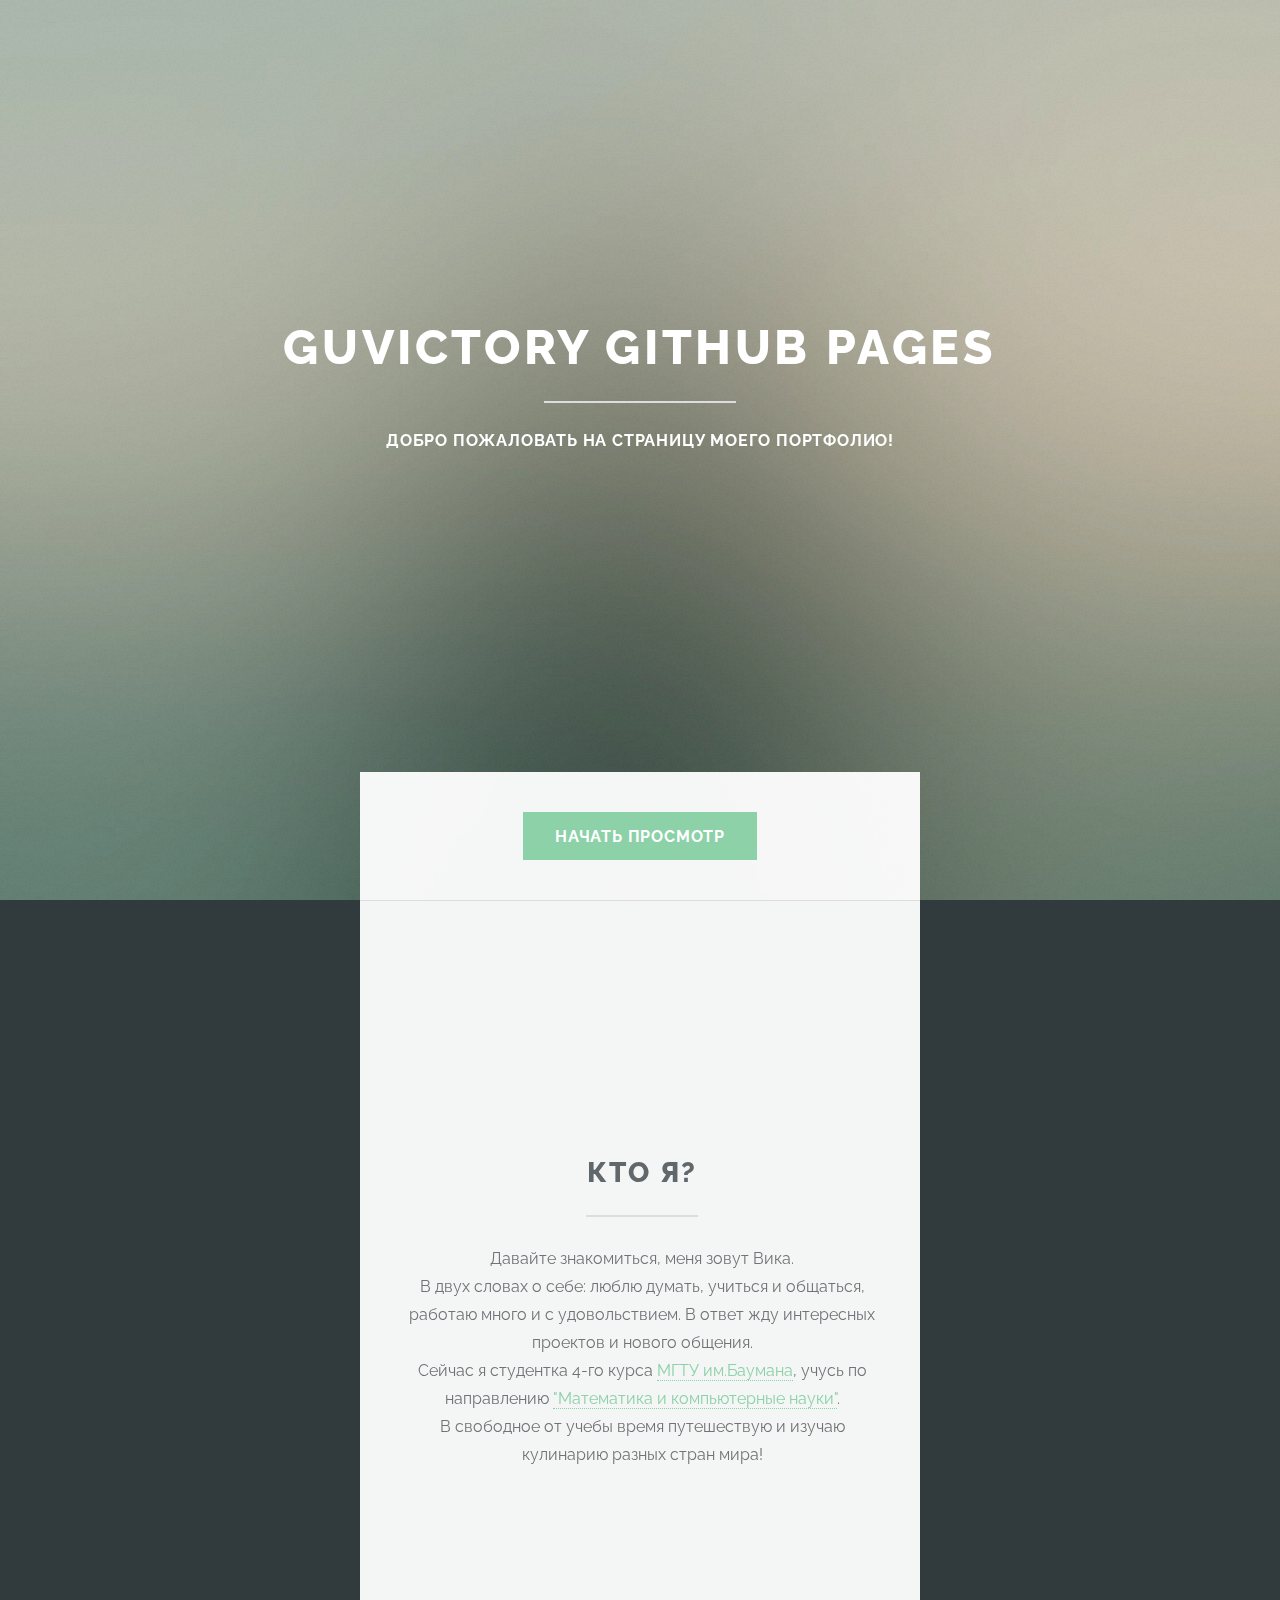
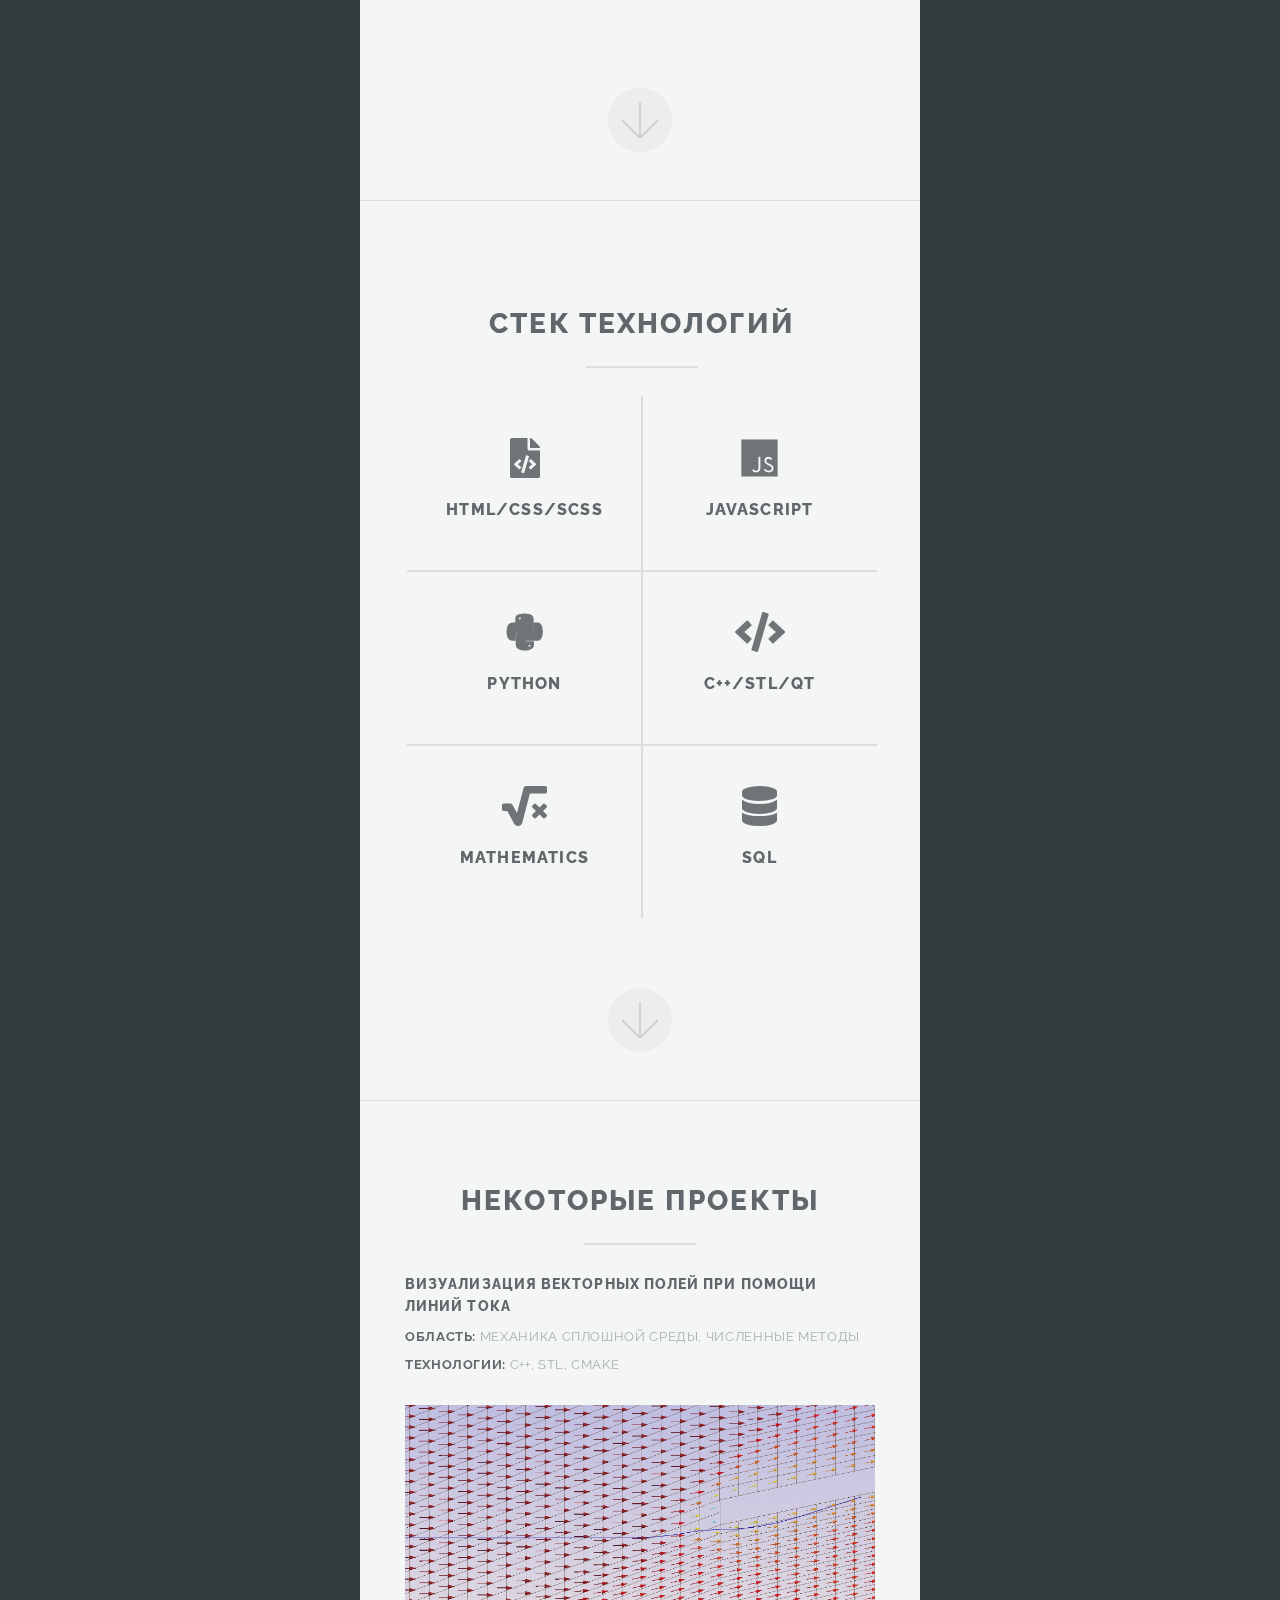
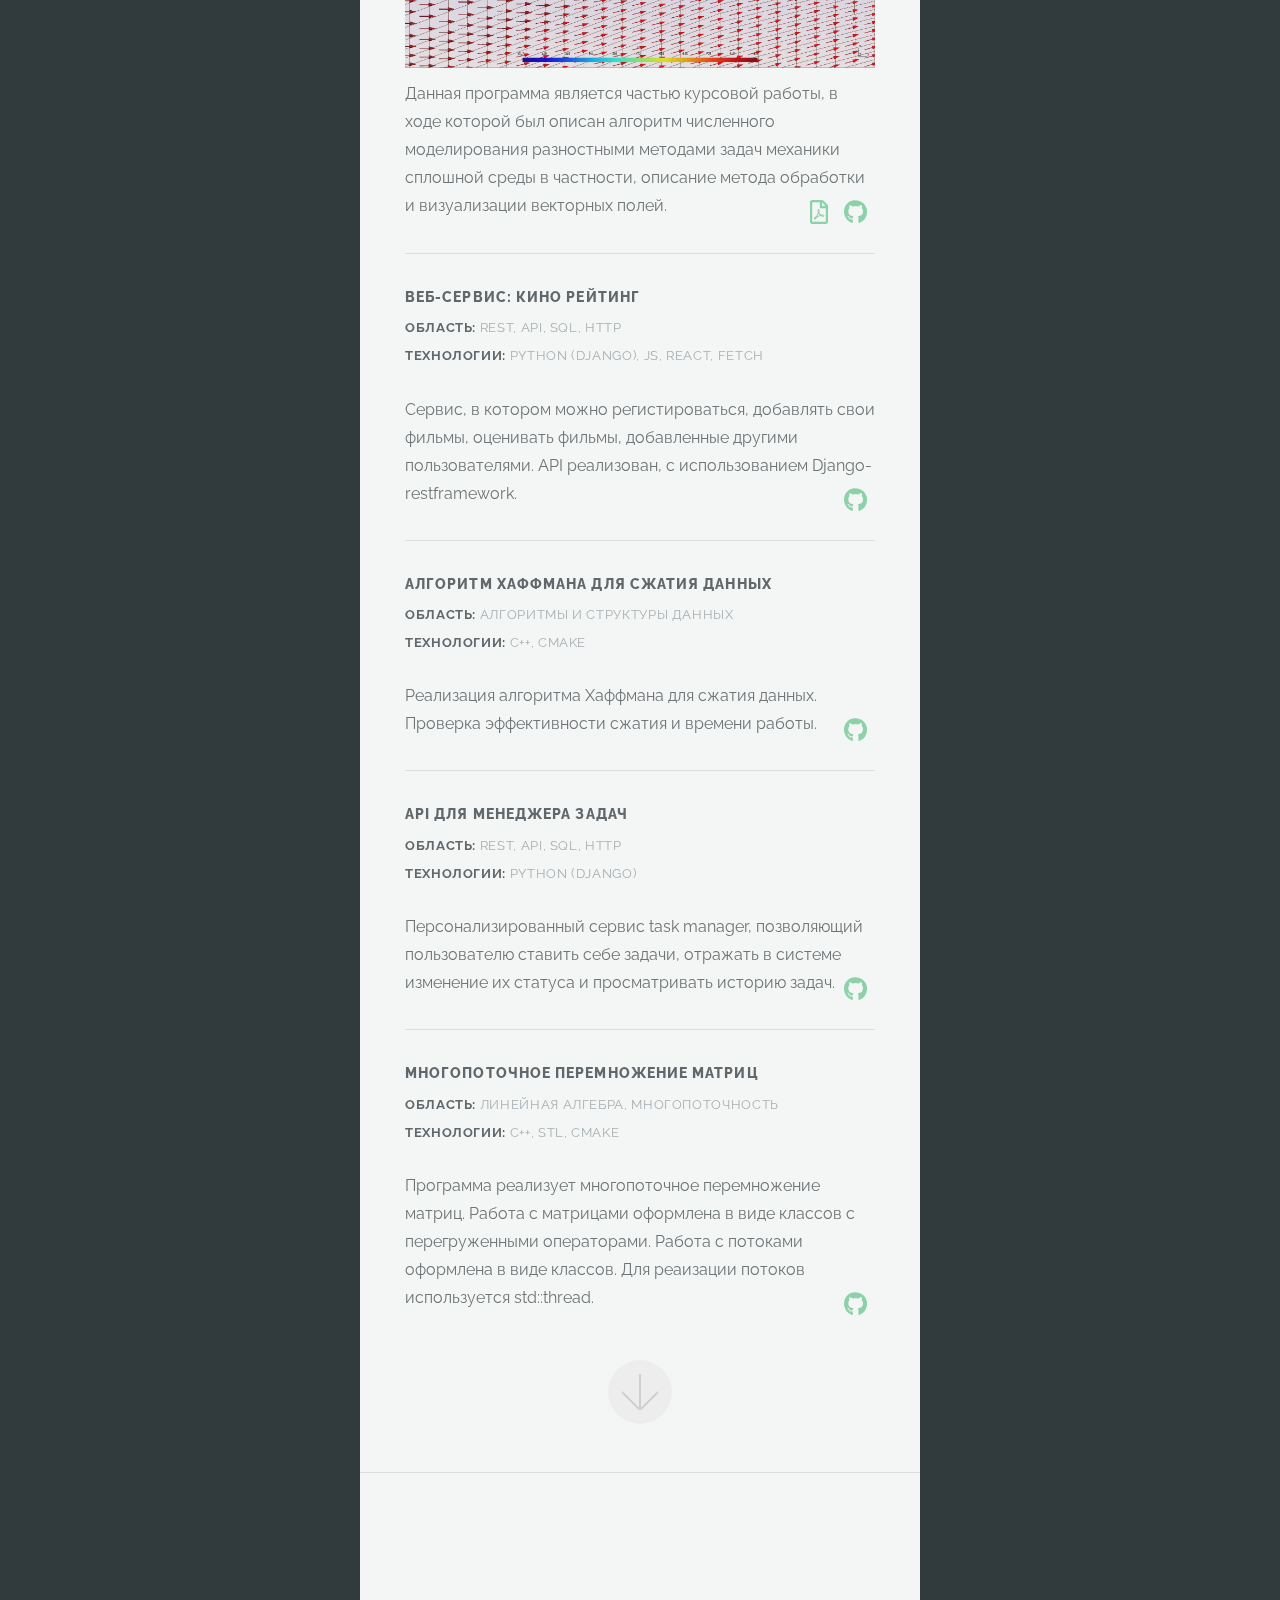
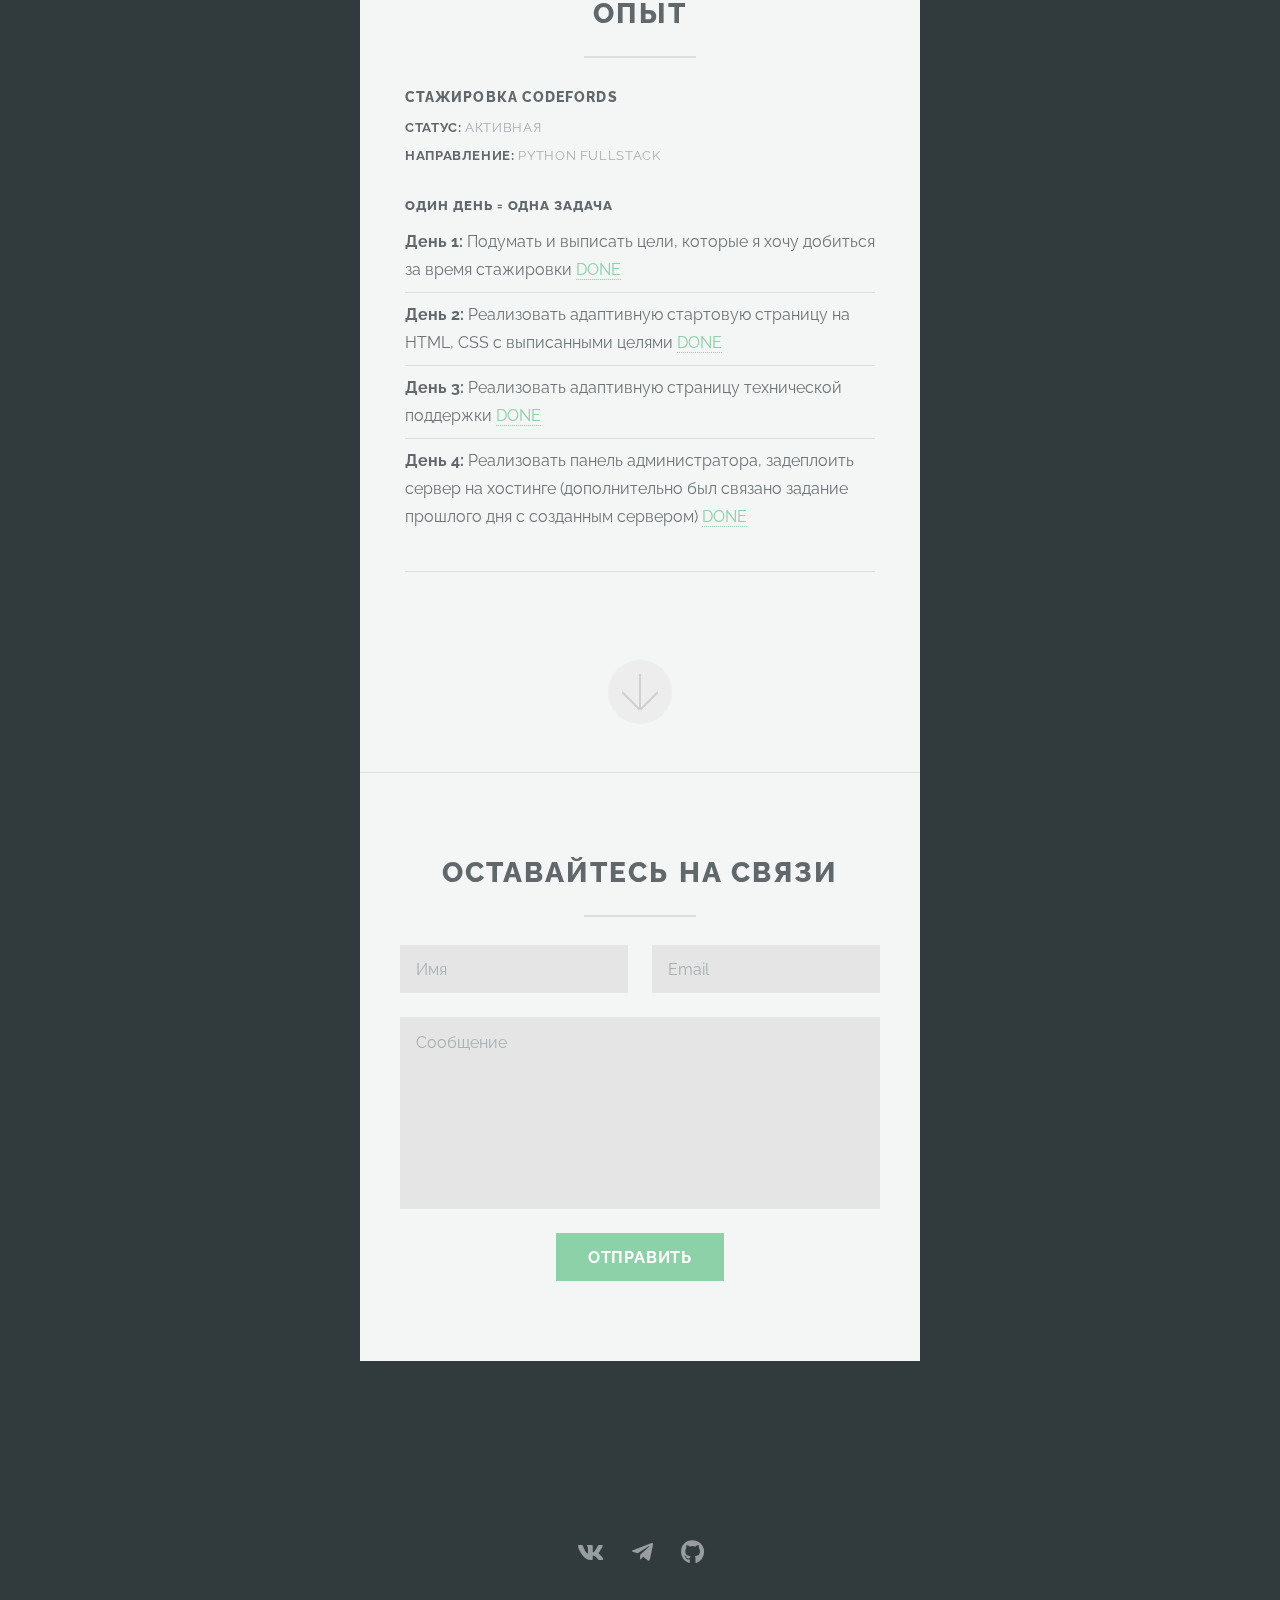
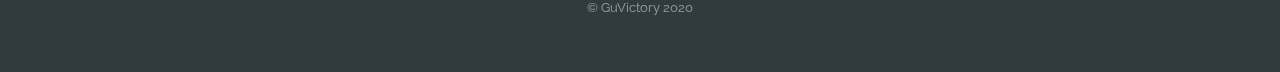
<file: index.html>
<!DOCTYPE HTML>
<html>
	<head>
		<title>GuVictory GitHubPages</title>
		<meta charset="utf-8" />
		<meta name="viewport" content="width=device-width, initial-scale=1, user-scalable=no" />
		<link rel="stylesheet" href="assets/css/main.css" />
	</head>
	<body class="is-preload">

		<!-- Header -->
			<section id="header">
				<header class="major">
					<h1>GuVictory GitHub Pages</h1>
					<p>Добро пожаловать на страницу моего портфолио!</p>
				</header>
				<div class="container">
					<ul class="actions special">
						<li><a href="#one" class="button primary scrolly">Начать просмотр</a></li>
					</ul>
				</div>
			</section>
			<section id="one" class="main special">
				<div class="container">
					<div class="content">
						<header class="major">
							<h2>Кто я?</h2>
                        </header>
						<p>
                            Давайте знакомиться, меня зовут Вика. <br />
                            В двух словах о себе: люблю думать, учиться и общаться, работаю много и с удовольствием.
                            В ответ жду интересных проектов и нового общения.<br />

                            Сейчас я студентка 4-го курса <a href="https://www.bmstu.ru/" target="__blank">МГТУ им.Баумана</a>,
                            учусь по направлению <a href="http://fn.bmstu.ru/tm-fs-11" target="__blank">"Математика и компьютерные науки"</a>.<br />

                            В свободное от учебы время путешествую и изучаю кулинарию разных стран мира!
                        </p>
                        <p>
                            </p>
					</div>
					<a href="#two" class="goto-next scrolly">Next</a>
				</div>
			</section>

		<!-- Two -->
			<section id="two" class="main special">
				<div class="container">
					<div class="content">
						<header class="major">
							<h2>Стек технологий</h2>
						</header>
						<ul class="icons-grid">
							<li>
								<span class="icon solid major fa-file-code"""></span>
								<h3>HTML/CSS/SCSS</h3>
							</li>
                            <li>
								<span class="icon solid major brands fa-js"></span>
								<h3>JavaScript</h3>
							</li>
                            <li>
								<span class="icon solid major brands fa-python"></span>
								<h3>Python</h3>
                            </li>
                            <li>
								<span class="icon solid major fa-code"></span>
								<h3>C++/STL/Qt</h3>
                            </li>
                            <li>
								<span class="icon solid major fa-square-root-alt"></span>
								<h3>Mathematics</h3>
                            </li>
                            <li>
								<span class="icon solid major fa-database"></span>
								<h3>SQL</h3>
                            </li>
						</ul>
					</div>
					<a href="#three" class="goto-next scrolly">Next</a>
				</div>
			</section>

		<!-- Three -->
			<section id="three" class="main">
				<div class="container">
					<div class="content">
						<header class="major">
							<h2>Некоторые проекты</h2>
                        </header>
                        <section>
                            <header>
                                <h4>Визуализация векторных полей при помощи линий тока</h4>
                                <p>
                                    <strong>Область:</strong> Механика сплошной среды, численные методы<br />
                                    <strong>Технологии:</strong> C++, STL, CMake
                                </p>
							</header>
                            <div class="box alt">
								<div class="row gtr-uniform gtr-50">
									<div class="col-12"><span class="image fit"><img src="images/pr_1.jpg" alt="" /></span></div>
									<div class="col-12">
                                        <p>
                                            Данная программа является частью курсовой работы, 
                                            в ходе которой был описан алгоритм численного моделирования разностными методами задач механики сплошной среды в частности, 
                                            описание метода обработки и визуализации векторных полей. 
                                            <a href="https://github.com/GuVictory/current_lines_3d" class="icon right gros brands fa-github" target="__blank"><span class="label">Github</span></a>
                                            <a href="./static/projects/pr_1.pdf" class="icon right gros fa-file-pdf" target="__blank"><span class="label">PDF</span></a>
                                        </p>
                                    </div>
								</div>
							</div>
                            <hr />
                            <header>
								<h4>Веб-сервис: Кино рейтинг</h4>
								<p>
                                    <strong>Область:</strong> REST, API, SQL, HTTP<br />
                                    <strong>Технологии:</strong> Python (Django), JS, React, Fetch
                                </p>
							</header>
                            <p>
                                Сервис, в котором можно регистироваться, добавлять свои фильмы, оценивать фильмы, добавленные другими пользователями.
                                API реализован, с использованием Django-restframework.
                                <a href="https://github.com/GuVictory/MovieRaterAPI" class="icon right gros brands fa-github" target="__blank"><span class="label">Github</span></a>
                            </p>
                            <hr />
                            <header>
								<h4>Алгоритм Хаффмана для сжатия данных</h4>
								<p>
                                    <strong>Область:</strong> алгоритмы и структуры данных<br />
                                    <strong>Технологии:</strong> С++, CMake
                                </p>
							</header>
                            <p>
                                Реализация алгоритма Хаффмана для сжатия данных. Проверка эффективности сжатия и времени работы.
                                <a href="https://github.com/GuVictory/HaffmanCode" class="icon right gros brands fa-github" target="__blank"><span class="label">Github</span></a>
                            <hr />
                            <header>
								<h4>API для менеджера задач</h4>
								<p>
                                    <strong>Область:</strong> REST, API, SQL, HTTP<br />
                                    <strong>Технологии:</strong> Python (Django)
                                </p>
							</header>
                            <p>
                                Персонализированный сервис task manager, позволяющий пользователю ставить себе задачи, отражать в системе изменение их статуса и просматривать историю задач.
                                <a href="https://github.com/GuVictory/TaskManager" class="icon right gros brands fa-github" target="__blank"><span class="label">Github</span></a>
                            </p>
                            <hr />
                            <header>
								<h4>Многопоточное перемножение матриц</h4>
								<p>
                                    <strong>Область:</strong> Линейная алгебра, многопоточность<br />
                                    <strong>Технологии:</strong> C++, STL, CMake
                                </p>
							</header>
                            <p>
                                Программа реализует многопоточное перемножение матриц. Работа с матрицами оформлена в виде классов с перегруженными операторами. Работа с потоками оформлена в виде классов. Для реаизации потоков используется std::thread.
                                <a href="https://github.com/GuVictory/matrix_multiplication_threading" class="icon right gros brands fa-github" target="__blank"><span class="label">Github</span></a>
                            </p>
                        </section>
                    </div>
					<a href="#four" class="goto-next scrolly">Next</a>
				</div>
			</section>

            <section id="four" class="main">
				<div class="container">
					<div class="content">
						<header class="major">
							<h2>Опыт</h2>
                        </header>

                        <header>
                            <h4>Стажировка CodeFords</h4>
                            <p>
                                <strong>Статус:</strong> Активная<br />
                                <strong>Направление:</strong> Python FullStack
                            </p>
                        </header>
                        <h5>Один день = одна задача</h5>
						<ul class="alt">
                            <li><strong>День 1: </strong> Подумать и выписать цели, которые я хочу добиться за время стажировки <a href="./pages/CodeFords/day_1/goals.html" target="__blank">DONE</a></li>
                            <li><strong>День 2: </strong> Реализовать адаптивную стартовую страницу на HTML, CSS с выписанными целями  <a href="./pages/CodeFords/day_2/index.html" target="__blank">DONE</a></li>
                            <li><strong>День 3: </strong> Реализовать адаптивную страницу технической поддержки <a href="./pages/CodeFords/day_3/help.html" target="__blank">DONE</a></li>
                            <li><strong>День 4: </strong> Реализовать панель администратора, задеплоить сервер на хостинге (дополнительно был связано задание прошлого дня с созданным сервером) <a href="./pages/CodeFords/day_4/frontend/admin.html" target="__blank">DONE</a></li>
                        </ul>
                        <hr />
                    </div>
                    <a href="#footer" class="goto-next scrolly">Next</a>
                </div>
            </section>
		
		<!-- Footer -->
			<section id="footer">
				<div class="container">
					<header class="major">
						<h2>Оставайтесь на связи</h2>
					</header>
					<form method="post" action="#">
						<div class="row gtr-uniform">
							<div class="col-6 col-12-xsmall"><input type="text" name="name" id="name" placeholder="Имя" /></div>
							<div class="col-6 col-12-xsmall"><input type="email" name="email" id="email" placeholder="Email" /></div>
							<div class="col-12"><textarea name="message" id="message" placeholder="Сообщение" rows="6"></textarea></div>
							<div class="col-12">
								<ul class="actions special">
									<li><input type="submit" value="Отправить" class="primary" /></li>
								</ul>
							</div>
						</div>
					</form>
				</div>
				<footer>
					<ul class="icons">
						<li><a href="https://vk.com/vikcaifyst" target="__blank" class="icon brands alt fa-vk"><span class="label">Vk</span></a></li>
						<li><a href="https://t.me/guvictory" target="__blank" class="icon brands alt fa-telegram-plane"><span class="label">Telegram</span></a></li>
						<li><a href="https://github.com/GuVictory" target="__blank" class="icon brands alt fa-github"><span class="label">GitHub</span></a></li>
					</ul>
					<ul class="copyright">
						<li>&copy; GuVictory 2020</li>
					</ul>
				</footer>
            </section>

		<!-- Scripts -->
			<script src="assets/js/jquery.min.js"></script>
			<script src="assets/js/jquery.scrollex.min.js"></script>
			<script src="assets/js/jquery.scrolly.min.js"></script>
			<script src="assets/js/browser.min.js"></script>
			<script src="assets/js/breakpoints.min.js"></script>
			<script src="assets/js/util.js"></script>
			<script src="assets/js/main.js"></script>

	</body>
</html>
</file>
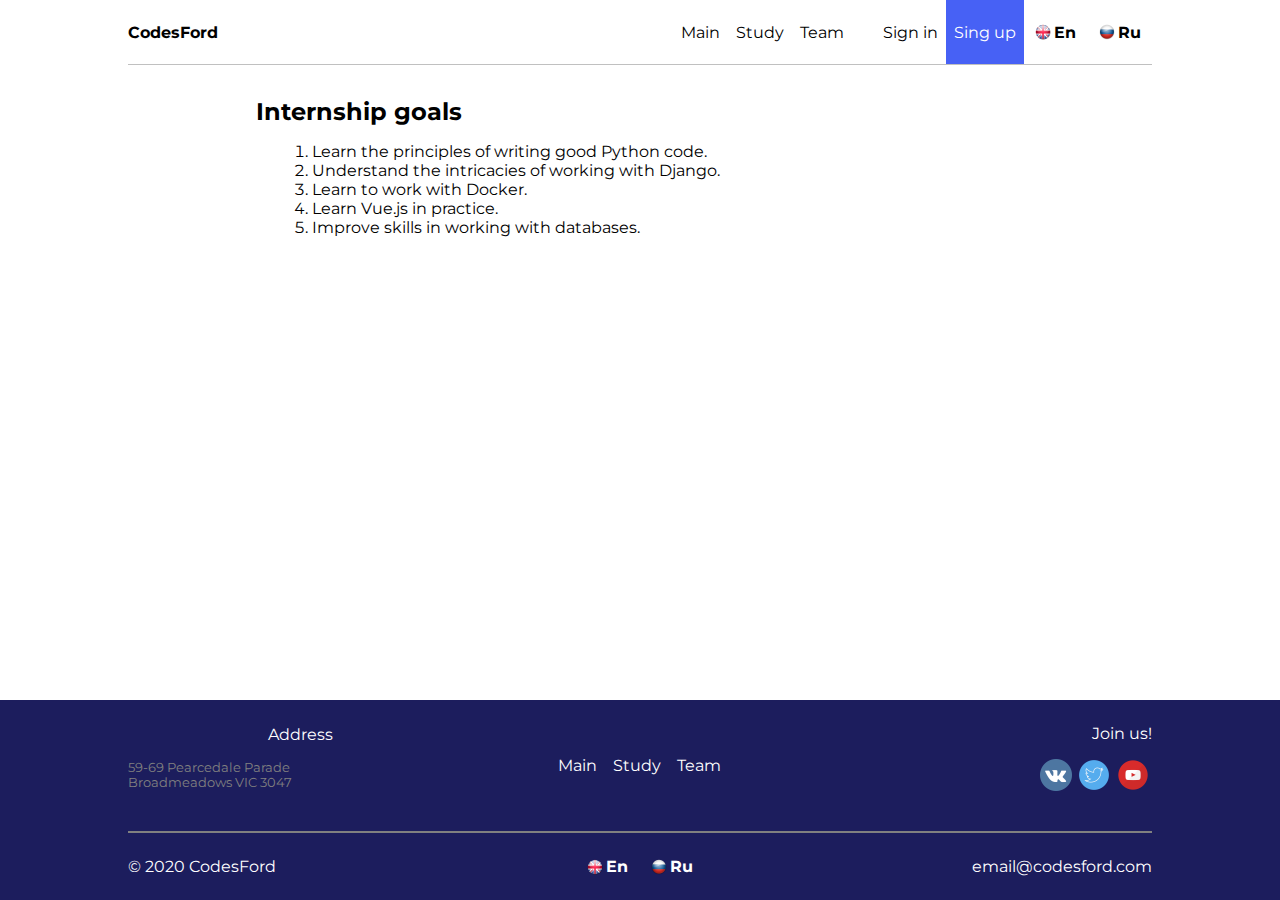
<file: pages/CodeFords/day_2/index.html>
<!DOCTYPE html>
<html lang="en">
<head>
    <meta charset="UTF-8">
    <meta name="description" content="">
    <meta name="viewport" content="width=device-width, initial-scale=1.0">
    <link href="https://fonts.googleapis.com/css2?family=Montserrat:wght@200;400;700&display=swap" rel="stylesheet"> 
    <link rel="stylesheet" href="./main.css">
    <link rel="stylesheet" href="./main-mobile.css">
    <title>Internship goals</title>
</head>
<body class="body text">

    <header class="header">
        <!-- Логотип -->
        <span class="header__logo text--bold">CodesFord</span>

        <!-- Навигационная панель сайта -->
        <nav class="header__nav">
            <a href="#" class="link">Main</a>
            <a href="#" class="link">Study</a>
            <a href="#" class="link">Team</a>
        </nav>

        <!-- Блок с различными кнопками -->
        <div class="header__btns">

            <!-- Кнопки входа/регистрации -->
            <a href="#" class="link">Sign in</a>
            <a href="#" class="link link--primary">Sing up</a>

            <!-- Кнопки переключения языка -->
            <a href="#" class="link link_with_icon text--bold">
                <img src="./img/en.png" class="icon"  alt="Englang flag">
                En
            </a>
            <a href="./index-ru.html" class="link link_with_icon text--bold">
                <img src="./img/ru.png" class="icon"  alt="Russian flag">
                Ru
            </a>
        </div>
    </header>

    <main class="main">
        <article class="content">
            <!-- Тело страницы состоит из заголовка и списка -->
            <span class="content__header text--bold">Internship goals</span>
            <ol class="content__ol">
                <li class="content__li">Learn the principles of writing good Python code.</li>
                <li class="content__li">Understand the intricacies of working with Django.</li>
                <li class="content__li">Learn to work with Docker.</li>
                <li class="content__li">Learn Vue.js in practice.</li>
                <li class="content__li">Improve skills in working with databases.</li>
            </ol>
        </article>
    </main>

    <footer class="footer">
        <div class="footer__container">

            <!-- Колонка с адресом в подвале сайта -->
            <!-- На мобильном устройстве не отображается -->
            <div class="footer__contact">
                <span class="footer__title">Address</span>
                <div class="footer__text">
                    <span >59-69 Pearcedale Parade</span>
                    <span>Broadmeadows VIC 3047</span>
                </div>
            </div>

            <!-- Навигационная панель в подвале сайта -->
            <nav class="footer__nav">
                <a href="#" class="link link--invert ">Main</a>
                <a href="#" class="link link--invert ">Study</a>
                <a href="#" class="link link--invert ">Team</a>
            </nav>

            <!-- Строка с иконками социальных сетей в подвале сайта -->
            <div class="footer__social">
                <span class="footer__title">Join us!</span>
                <div class="footer__icons">
                    <img src="./img/vk.png" class="icon icon--big" alt="Vk logo">
                    <img src="./img/twetter.png" class="icon icon--big" alt="Twetter logo">
                    <img src="./img/youtube.png" class="icon icon--big" alt="YouTube logo">
                </div>
            </div>

            <div class="footer__hr"></div>

            <!-- Линия разделитель -->
            <span class="footer__copyright">© 2020 CodesFord</span>

            <!-- Кнопки переключения изыка в подвале сайта -->
            <div class="footer__language__btns">
                <a href="#" class="link link_with_icon link--invert text--bold">
                    <img src="./img/en.png" class="icon"  alt="Englang flag">
                    En
                </a>
                <a href="./index-ru.html" class="link link_with_icon link--invert text--bold">
                    <img src="./img/ru.png" class="icon"  alt="Russian flag">
                    Ru
                </a>
            </div>

            <span class="footer__email">email@codesford.com</span>
        </div>
    </footer>
</body>
</html>
</file>
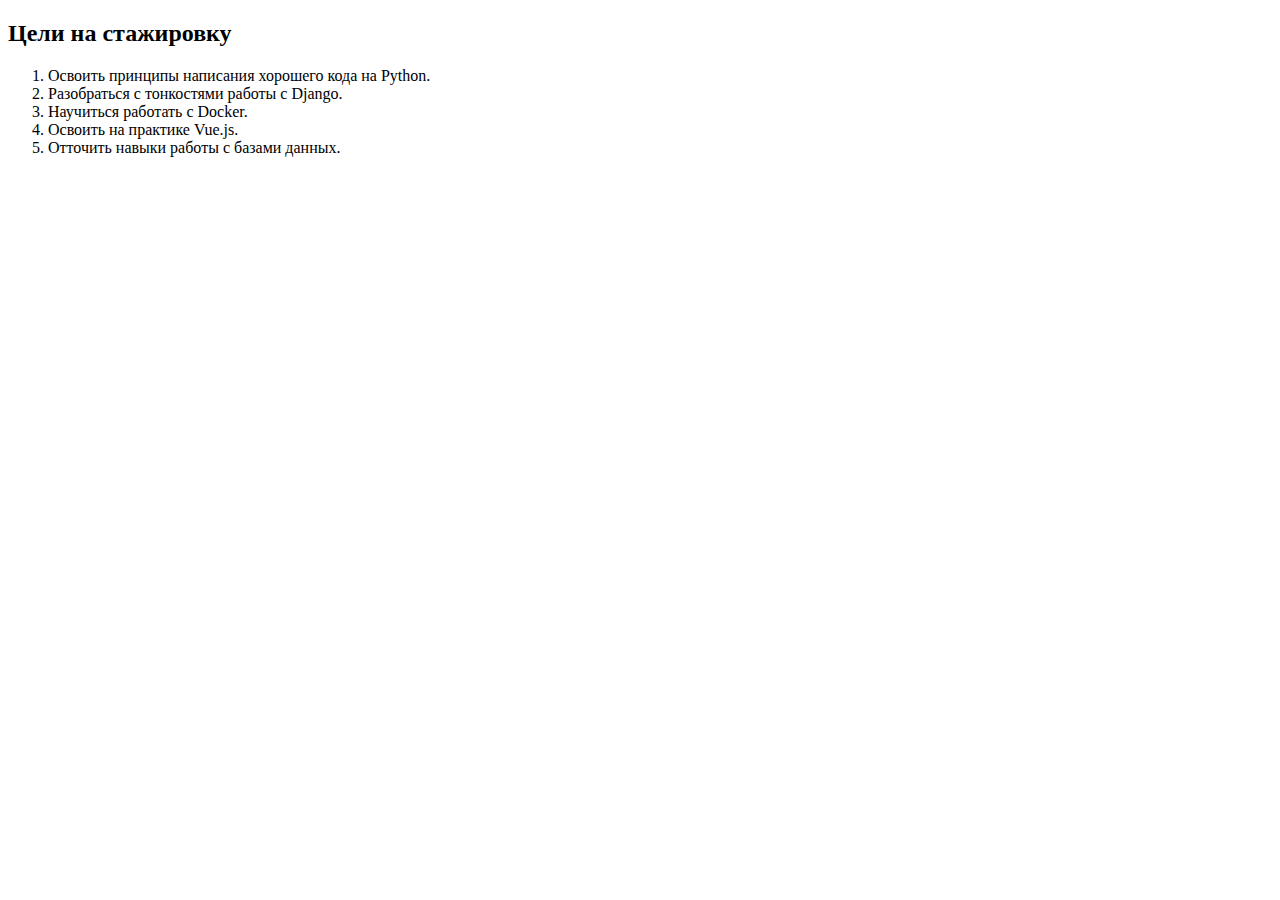
<file: pages/CodeFords/day_1/goals.html>
<!DOCTYPE html>
<html lang="en">
<head>
    <meta charset="UTF-8">
    <meta name="viewport" content="width=device-width, initial-scale=1.0">
    <title>Цели на стажировку</title>
</head>
<body>
    <h2>Цели на стажировку</h2>
    <ol>
        <li>Освоить принципы написания хорошего кода на Python.</li>
        <li>Разобраться с тонкостями работы с Django.</li>
        <li>Научиться работать с Docker.</li>
        <li>Освоить на практике Vue.js.</li>
        <li>Отточить навыки работы с базами данных.</li>
    </ol>
</body>
</html>
</file>
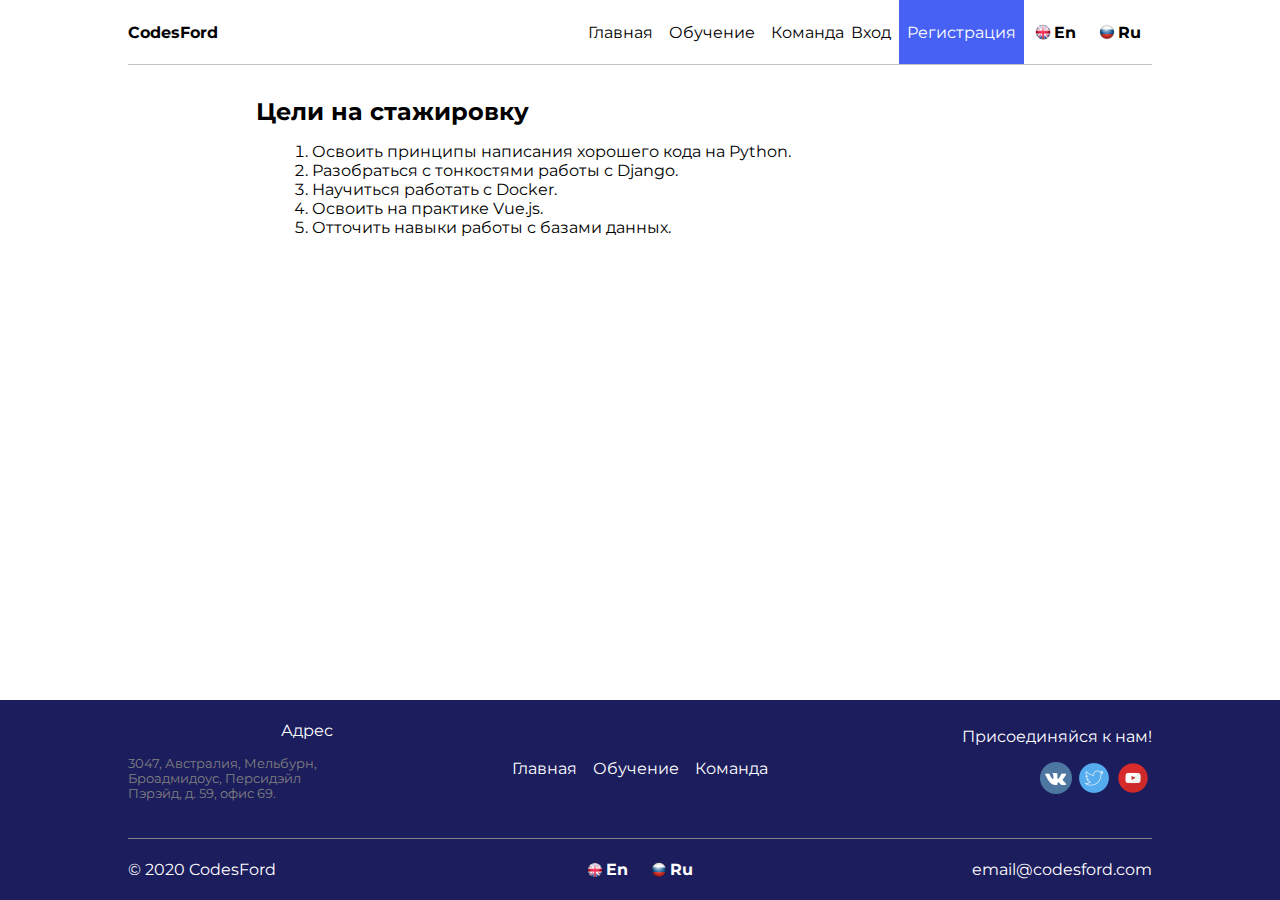
<file: pages/CodeFords/day_2/index-ru.html>
<!DOCTYPE html>
<html lang="en">
<head>
    <meta charset="UTF-8">
    <meta name="description" content="">
    <meta name="viewport" content="width=device-width, initial-scale=1.0">
    <link href="https://fonts.googleapis.com/css2?family=Montserrat:wght@200;400;700&display=swap" rel="stylesheet"> 
    <link rel="stylesheet" href="./main.css">
    <link rel="stylesheet" href="./main-mobile.css">
    <title>Цели на стажировку</title>
</head>
<body class="body text">

    <header class="header">
        <!-- Логотип -->
        <span class="header__logo text--bold">CodesFord</span>

        <!-- Навигационная панель сайта -->
        <nav class="header__nav">
            <a href="#" class="link">Главная</a>
            <a href="#" class="link">Обучение</a>
            <a href="#" class="link">Команда</a>
        </nav>

        <!-- Блок с различными кнопками -->
        <div class="header__btns">

            <!-- Кнопки входа/регистрации -->
            <a href="#" class="link">Вход</a>
            <a href="#" class="link link--primary">Регистрация</a>

            <!-- Кнопки переключения языка -->
            <a href="./index.html" class="link link_with_icon text--bold">
                <img src="./img/en.png" class="icon"  alt="Englang flag">
                En
            </a>
            <a href="#" class="link link_with_icon text--bold">
                <img src="./img/ru.png" class="icon"  alt="Russian flag">
                Ru
            </a>
        </div>
    </header>

    <main class="main">
        <article class="content">
            <!-- Тело страницы состоит из заголовка и списка -->
            <span class="content__header text--bold">Цели на стажировку</span>
            <ol class="content__ol">
                <li class="content__li">Освоить принципы написания хорошего кода на Python.</li>
                <li class="content__li">Разобраться с тонкостями работы с Django.</li>
                <li class="content__li">Научиться работать с Docker.</li>
                <li class="content__li">Освоить на практике Vue.js.</li>
                <li class="content__li">Отточить навыки работы с базами данных.</li>
            </ol>
        </article>
    </main>

    <footer class="footer">
        <div class="footer__container">

            <!-- Колонка с адресом в подвале сайта -->
            <!-- На мобильном устройстве не отображается -->
            <div class="footer__contact">
                <span class="footer__title">Адрес</span>
                <div class="footer__text">
                    <span >3047,‌ ‌Австралия,‌ ‌Мельбурн,‌</span>
                    <span>Броадмидоус,‌ ‌Персидэйл‌ ‌Пэрэйд,</span>
                    <span> ‌д.‌ ‌59,‌ ‌офис‌ ‌69.‌</span>
                </div>
            </div>

             <!-- Навигационная панель в подвале сайта -->
            <nav class="footer__nav">
                <a href="#" class="link link--invert ">Главная</a>
                <a href="#" class="link link--invert ">Обучение</a>
                <a href="#" class="link link--invert ">Команда</a>
            </nav>

            <!-- Строка с иконками социальных сетей в подвале сайта -->
            <div class="footer__social">
                <span class="footer__title">Присоединяйся к нам!</span>
                <div class="footer__icons">
                    <img src="./img/vk.png" class="icon icon--big" alt="Vk logo">
                    <img src="./img/twetter.png" class="icon icon--big" alt="Twetter logo">
                    <img src="./img/youtube.png" class="icon icon--big" alt="YouTube logo">
                </div>
            </div>

            <!-- Линия разделитель -->
            <div class="footer__hr"></div>

            <span class="footer__copyright">© 2020 CodesFord</span>

            <!-- Кнопки переключения изыка в подвале сайта -->
            <div class="footer__language__btns">
                <a href="./index.html" class="link link_with_icon link--invert text--bold">
                    <img src="./img/en.png" class="icon"  alt="Englang flag">
                    En
                </a>
                <a href="#" class="link link_with_icon link--invert text--bold">
                    <img src="./img/ru.png" class="icon"  alt="Russian flag">
                    Ru
                </a>
            </div>

            <span class="footer__email">email@codesford.com</span>
        </div>
    </footer>
</body>
</html>
</file>
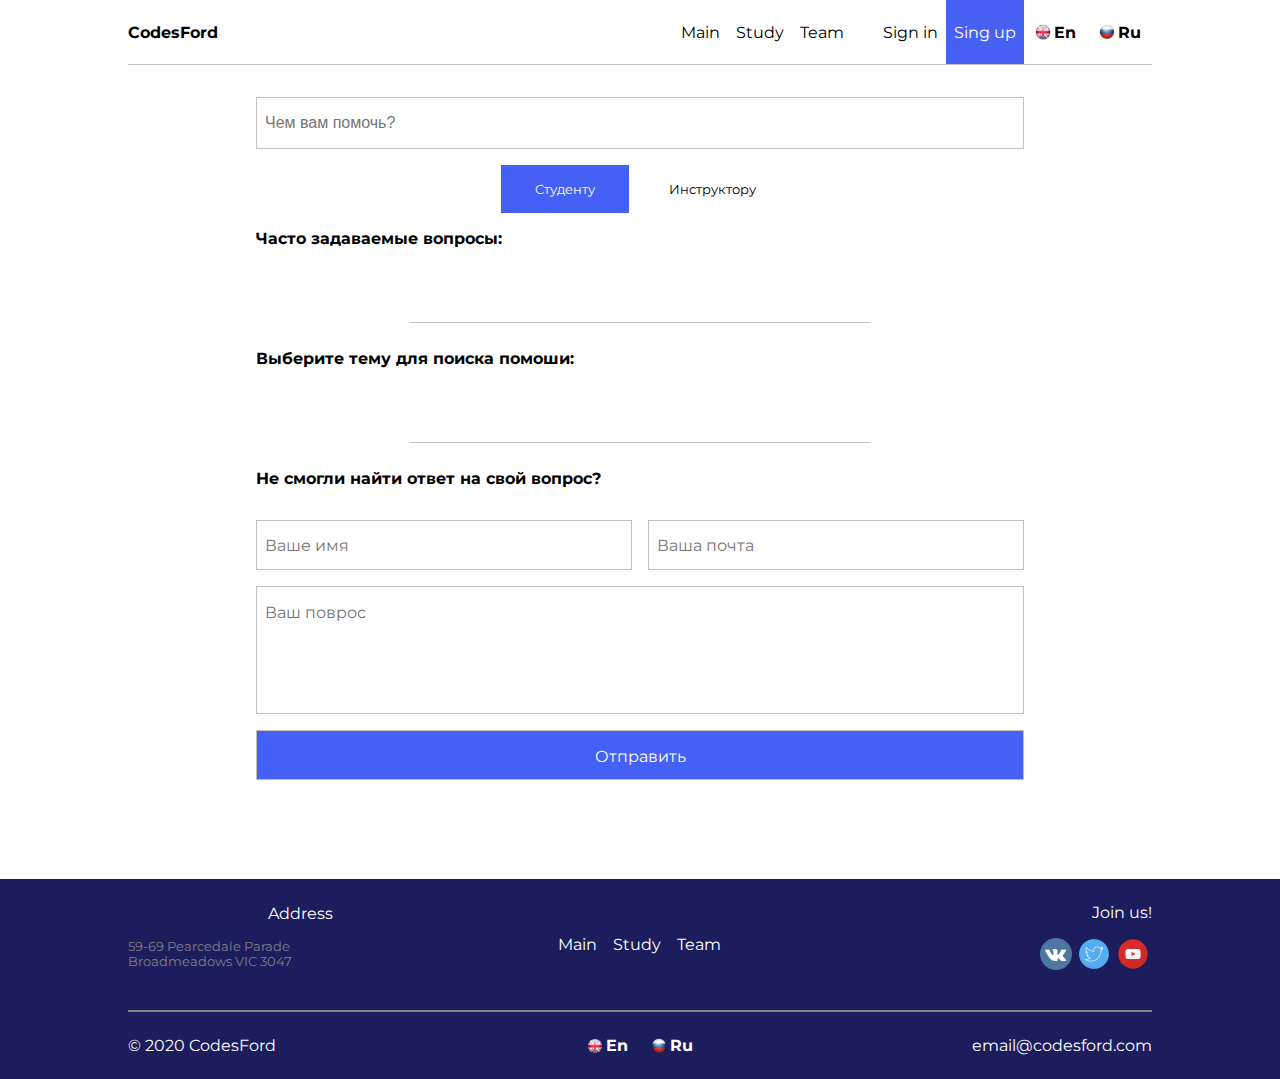
<file: pages/CodeFords/day_3/help.html>
<!DOCTYPE html>
<html lang="en">
<head>
    <meta charset="UTF-8">
    <meta name="description" content="">
    <meta name="viewport" content="width=device-width, initial-scale=1.0">
    <link href="https://fonts.googleapis.com/css2?family=Montserrat:wght@200;400;700&display=swap" rel="stylesheet"> 
    <link rel="stylesheet" href="../day_2/main.css">
    <link rel="stylesheet" href="../day_2/main-mobile.css">
    <link rel="stylesheet" href="./help.css">
    <link rel="stylesheet" href="./help-mobile.css">
    <title>Help page</title>
</head>
<body class="body text">

    <header class="header">
        <!-- Логотип -->
        <span class="header__logo text--bold">CodesFord</span>

        <!-- Навигационная панель сайта -->
        <nav class="header__nav">
            <a href="#" class="link">Main</a>
            <a href="#" class="link">Study</a>
            <a href="#" class="link">Team</a>
        </nav>

        <!-- Блок с различными кнопками -->
        <div class="header__btns">

            <!-- Кнопки входа/регистрации -->
            <a href="#" class="link">Sign in</a>
            <a href="#" class="link link--primary">Sing up</a>

            <!-- Кнопки переключения языка -->
            <a href="#" class="link link_with_icon text--bold">
                <img src="../day_2/img/en.png" class="icon"  alt="Englang flag">
                En
            </a>
            <a href="#" class="link link_with_icon text--bold">
                <img src="../day_2/img/ru.png" class="icon"  alt="Russian flag">
                Ru
            </a>
        </div>
    </header>

    <main class="main">
        <article class="content">
            <input type="text" placeholder="Чем вам помочь?" class="content__found-input">
            <section class="content__body">
                <div class="tab">
                    <button 
                        class="tab__button tablinks-js" 
                        onclick="helpTabChange(event, 'Student')" 
                        id="defaultOpen">
                            <span class="text">Студенту</span>
                    </button>
                    <button class="tab__button tablinks-js" onclick="helpTabChange(event, 'Instructor')"><span class="text">Инструктору</span></button>
                </div>
                  
                <!-- Tab content -->
                <div id="Student" class="tabcontent">
                    <div class="help__questions">
                        <header class="help__questions__header">
                            <span class="text text--bold">Часто задаваемые вопросы:</span>
                        </header>
                        <section class="help__questions__content">
                        </section>
                    </div>

                    <div class="hr"></div>

                    <div class="help__topics">
                        <header class="help__topics__header">
                            <span class="text text--bold">Выберите тему для поиска помоши:</span>
                        </header>
                        <section class="help__topics__content">
                        </section>
                    </div>

                    <div class="hr"></div>

                    <div class="help__form__container">
                        <header class="help__form__header">
                            <span class="text text--bold">Не смогли найти ответ на свой вопрос?</span>
                        </header>
                    
                        <!-- Создаём форму и указываем её обработчик и метод --> 
                        <form action="#" method="post" name="form" class="help__form"> 
                            <!-- Поле ввода имени --> 
                            <input name="name" type="text" placeholder="Ваше имя" class="help__form__name text" /> 

                            <!-- Поле ввода почты --> 
                            <input name="email" type="text" placeholder="Ваша почта" class="help__form__email text" /> 
                            <br /> 

                            <!-- Текстовое поле для самого сообщения -->
                            <textarea cols="32" name="message" rows="5" class="help__form__textarea text" placeholder="Ваш поврос"></textarea>
                            <br /> 
                            <!-- Кнопка с надписью «Отправить», которая запускает обработчик формы -->
                            <input type="submit" value="Отправить" class="help__form__btn text"/> 
                        </form>
                    </div>
                </div>

                <div id="Instructor" class="tabcontent">
                    <div class="help__questions">
                        <header class="help__questions__header">
                            <span class="text text--bold">Часто задаваемые вопросы:</span>
                        </header>
                        <section class="help__questions__content">
                            
                        </section>
                    </div>
                    
                    <div class="hr"></div>

                    <div class="help__topics">
                        <header class="help__topics__header">
                            <span class="text text--bold">Выберите тему для поиска помоши:</span>
                        </header>
                        <section class="help__topics__content">
                        </section>
                    </div>

                    <div class="hr"></div>

                    <div class="help__form__container">
                        <header class="help__form__header">
                            <span class="text text--bold">Не смогли найти ответ на свой вопрос?</span>
                        </header>
                    
                        <!-- Создаём форму и указываем её обработчик и метод --> 
                        <form action="#" method="post" name="form" class="help__form"> 
                            <!-- Поле ввода имени --> 
                            <input name="name" type="text" placeholder="Ваше имя" class="help__form__name text" /> 

                            <!-- Поле ввода почты --> 
                            <input name="email" type="text" placeholder="Ваша почта" class="help__form__email text" /> 
                            <br /> 

                            <!-- Текстовое поле для самого сообщения -->
                            <textarea cols="32" name="message" rows="5" class="help__form__textarea text" placeholder="Ваш поврос"></textarea>
                            <br /> 
                            <!-- Кнопка с надписью «Отправить», которая запускает обработчик формы -->
                            <input type="submit" value="Отправить" class="help__form__btn text"/> 
                        </form>
                    </div>
                    
                </div>

            </section>
        </article>
    </main>

    <footer class="footer">
        <div class="footer__container">

            <!-- Колонка с адресом в подвале сайта -->
            <!-- На мобильном устройстве не отображается -->
            <div class="footer__contact">
                <span class="footer__title">Address</span>
                <div class="footer__text">
                    <span >59-69 Pearcedale Parade</span>
                    <span>Broadmeadows VIC 3047</span>
                </div>
            </div>

            <!-- Навигационная панель в подвале сайта -->
            <nav class="footer__nav">
                <a href="#" class="link link--invert ">Main</a>
                <a href="#" class="link link--invert ">Study</a>
                <a href="#" class="link link--invert ">Team</a>
            </nav>

            <!-- Строка с иконками социальных сетей в подвале сайта -->
            <div class="footer__social">
                <span class="footer__title">Join us!</span>
                <div class="footer__icons">
                    <img src="../day_2/img/vk.png" class="icon icon--big" alt="Vk logo">
                    <img src="../day_2/img/twetter.png" class="icon icon--big" alt="Twetter logo">
                    <img src="../day_2/img/youtube.png" class="icon icon--big" alt="YouTube logo">
                </div>
            </div>

            <div class="footer__hr"></div>

            <!-- Линия разделитель -->
            <span class="footer__copyright">© 2020 CodesFord</span>

            <!-- Кнопки переключения изыка в подвале сайта -->
            <div class="footer__language__btns">
                <a href="#" class="link link_with_icon link--invert text--bold">
                    <img src="../day_2/img/en.png" class="icon"  alt="Englang flag">
                    En
                </a>
                <a href="#" class="link link_with_icon link--invert text--bold">
                    <img src="../day_2/img/ru.png" class="icon"  alt="Russian flag">
                    Ru
                </a>
            </div>

            <span class="footer__email">email@codesford.com</span>
        </div>
    </footer>

    <script src="./help.js"></script>
    <script>document.getElementById("defaultOpen").click();</script>
</body>
</html>
</file>
<file: pages/CodeFords/day_2/main-mobile.css>
/** Отдельная media для адаптивности под мобильные устройства: **/

@media only screen and (max-width: 768px) {

    /**  ---------- Основные общие стили ---------- **/
    .body {
        width: 100vw;
        grid-template-rows: auto 1fr auto;
        grid-template-areas:
        "header"
        "main"
        "footer";
        justify-items: center;
    }


    /**  ---------- Стили для шапки ---------- **/

    .header {
        grid-template-rows: 2rem 2rem;
        grid-template-columns: 100vw;
        width: 100vw;
        min-width: 100vw;
        max-width: 100vw;
    }

    .header__logo {
        display: none;
    }
    
    .header__nav {
        justify-self: center;
    }
    
    .header__btns {
        justify-self: center;
    }


    /**  ---------- Стили для основного блока  ---------- **/

    .main {
        width: 100vw;
        min-width: 100vw;
        max-width: 100vw;
    }

    .content {
        grid-template-columns: 1fr;
        grid-template-rows: max-content max-content;
        justify-content: center;
        margin: 2rem 0.5rem;
    }

    .content__li {
        margin-bottom: 0.5rem;
    }


    /**  ---------- Стили для подвала  ---------- **/

    .footer {
        height: auto;
        max-width: 100vw;
    }
    
    .footer__container {
        display: grid;
        grid-template-areas: 
            "footer_nav"
            "footer_email"
            "footer_social"
            "footer_hr"
            "footer_language_btns"
            "footer_copyright";
        grid-template-columns: 1fr;
        grid-template-rows: repeat(3, max-content) 2px repeat(2, max-content);
        max-width: 100vw;
        min-width: 100vw;
    }

    .footer__nav {
        justify-self: center;
        margin: 1rem 0;
    }

    .footer__contact {
        display: none;
    }

    .footer__text {
        display: flex;
        flex-direction: column;
        margin: 0.5rem 0;
    }

    .footer__icons, .footer__language__btns {
        justify-content: center;
        margin: 0.5rem 0;
    }
    
    .footer__copyright {
        justify-self: center;
        margin: 0;
    }

    .footer__social, .footer__title, .footer__email {
        justify-self: center;
    }
  }
</file>
<file: pages/CodeFords/day_3/help.css>
*:focus {
    outline: none !important;
}

.help-icon {
    font-size: 2.5rem;
}

.hr {
    width: 60%;
    height: 1px;
    margin: 10px 0;
    background-color: silver;
    display: flex;
    align-self: center;
}

/* Style the tab */
 .tab {
    display: flex;
    justify-content: center;
    overflow: hidden;
    margin: 1rem;
}

/* Style the buttons that are used to open the tab content */
.tab__button {
    display: flex;
    border: none;
    outline: none;
    cursor: pointer;
    padding: 1rem 1.5rem;
    transition: 0.3s;
    margin: 0 0.5rem;
    min-width: 128px;
    background: white;
    justify-content: center;
}

/* Change background color of buttons on hover */
.tab__button:hover {
    background-color: rgb(229, 229, 229);
}

/* Create an active/current tablink class */
.tab__button.active {
    background-color: rgb(69, 96, 245);
    color: white;
}

/* Style the tab content */
.tabcontent {
    display: none;
    flex-direction: column;
}

.content__found-input {
    padding: 1rem 0.5rem;
    font-size: 1rem;
    border: 1px solid silver;
    outline: none;
}


.help__questions {
    display: flex;
    flex-direction: column;
    margin-bottom:  2rem;
}

.help__questions__header, .help__topics__header,  .help__form__header{
    margin-bottom: 2rem;
}

.help__questions__content {
    display: grid;
    grid-template-columns: repeat(auto-fill, minmax(250px, 1fr));
    grid-auto-rows: max-content;
    row-gap: 20px;
    column-gap: 10px;
}

.help__questions__content__card {
    padding: 0.5rem 1rem;
    box-shadow: 0 2px 4px rgba(0, 0, 0, .2);
    transition: 0.3s;
    display: flex;
    align-items: center;
    justify-content: center;
}

.help__questions__content__card:hover, .help__topics__content__card:hover {
    box-shadow: 0 0 10px 5px rgba(221, 221, 221, 1);
}

.help__topics {
    display: flex;
    flex-direction: column;
    margin-bottom:  2rem;
    margin-top: 1rem;
}

.help__topics__content {
    display: grid;
    grid-template-columns: repeat(auto-fill, minmax(290px, 1fr));
    grid-auto-rows: max-content;
    row-gap: 20px;
    column-gap: 10px;
}

.help__topics__content__card {
    padding: 1rem;
    box-shadow: 0 2px 4px rgba(0, 0, 0, .2);
    transition: 0.3s;
    display: flex;
    align-items: center;
    justify-content: center;
    flex-direction: column;
}

.help__form__container {
    display: flex;
    flex-direction: column;
    margin-bottom:  2rem;
    margin-top: 1rem;
}

.help__form__header {
    display: flex;
}

.help__form {
    display: grid;
    grid-template-areas: 
        "help__form__name help__form__email"
        "help__form__textarea help__form__textarea"
        "help__form__btn help__form__btn";
    grid-template-rows: 50px 128px 50px;
    grid-template-columns: 1fr 1fr;
    column-gap: 1rem;
    row-gap: 1rem;
}


.help__form__name, .help__form__email, .help__form__textarea, .help__form__btn {
    padding: 1rem 0.5rem;
    font-size: 1rem;
    border: 1px solid silver;
    outline: none;
}


.help__form__name {
    grid-area: help__form__name;
}

.help__form__email {
    grid-area: help__form__email;
}

.help__form__textarea {
    grid-area: help__form__textarea;
    resize: none;
}

.help__form__btn{
    grid-area: help__form__btn;
    transition: 0.3s;
    background-color: rgb(69, 96, 245);
    color: white;
}

.help__form__btn:hover {
    background-color:  rgba(221, 221, 221, 1);
    color: black;
}
</file>
<file: pages/CodeFords/day_3/help-mobile.css>
@media only screen and (max-width: 768px) {

    .help__questions__content {
        grid-template-rows: repeat(6, 64px);
        grid-template-columns: 1fr;
    }

    .help__topics__content {
        grid-template-rows: repeat(6, 128px);
        grid-template-columns: 1fr;
    }

    .help__form {
        grid-template-areas: 
            "help__form__name"
            "help__form__email"
            "help__form__textarea"
            "help__form__btn";
        grid-template-rows: 50px 50px 128px 50px;
        grid-template-columns: 100%;
    }

}
</file>
<file: assets/css/main.css>
@import url("fontawesome-all.min.css");
@import url("https://fonts.googleapis.com/css?family=Raleway:400,400italic,700,800");

html, body, div, span, applet, object,
iframe, h1, h2, h3, h4, h5, h6, p, blockquote,
pre, a, abbr, acronym, address, big, cite,
code, del, dfn, em, img, ins, kbd, q, s, samp,
small, strike, strong, sub, sup, tt, var, b,
u, i, center, dl, dt, dd, ol, ul, li, fieldset,
form, label, legend, table, caption, tbody,
tfoot, thead, tr, th, td, article, aside,
canvas, details, embed, figure, figcaption,
footer, header, hgroup, menu, nav, output, ruby,
section, summary, time, mark, audio, video {
	margin: 0;
	padding: 0;
	border: 0;
	font-size: 100%;
	font: inherit;
	vertical-align: baseline;}

article, aside, details, figcaption, figure,
footer, header, hgroup, menu, nav, section {
	display: block;}

body {
	line-height: 1;
}

ol, ul {
	list-style: none;
}

blockquote, q {
	quotes: none;
}

	blockquote:before, blockquote:after, q:before, q:after {
		content: '';
		content: none;
	}

table {
	border-collapse: collapse;
	border-spacing: 0;
}

body {
	-webkit-text-size-adjust: none;
}

mark {
	background-color: transparent;
	color: inherit;
}

input::-moz-focus-inner {
	border: 0;
	padding: 0;
}

input, select, textarea {
	-moz-appearance: none;
	-webkit-appearance: none;
	-ms-appearance: none;
    appearance: none;
    resize: none;
}

/* Basic */

	html {
		box-sizing: border-box;
	}

	*, *:before, *:after {
		box-sizing: inherit;
	}

	html {
		background-color: #313a3d;
		background-attachment: fixed,						fixed;
		background-image: url("images/overlay.png"), url("../../images/bg.jpg");
		background-position: top left,					center center;
		background-repeat: repeat,						none;
		background-size: auto,						cover;
	}

	html.is-preload *, html.is-preload *:before, html.is-preload *:after {
		-moz-animation: none !important;
		-webkit-animation: none !important;
		-ms-animation: none !important;
		animation: none !important;
		-moz-transition: none !important;
		-webkit-transition: none !important;
		-ms-transition: none !important;
		transition: none !important;
	}

	html.is-touch {
		height: 100vh;
		overflow: hidden;
	}

		html.is-touch #wrapper {
			-webkit-backface-visibility: hidden;
			-webkit-overflow-scrolling: touch;
			-webkit-transform: translate3d(0, 0, 0);
			height: 100vh;
			overflow: auto;
		}

	body, input, select, textarea {
		color: #6f7577;
		font-family: "Raleway", "Helvetica", sans-serif;
		font-size: 15pt;
		font-weight: 400;
		line-height: 1.75em;
	}

	a {
		-moz-transition: color 0.2s ease-in-out, border-bottom-color 0.2s ease-in-out;
		-webkit-transition: color 0.2s ease-in-out, border-bottom-color 0.2s ease-in-out;
		-ms-transition: color 0.2s ease-in-out, border-bottom-color 0.2s ease-in-out;
		transition: color 0.2s ease-in-out, border-bottom-color 0.2s ease-in-out;
		border-bottom: dotted 1px;
		color: #8cd1a8;
		text-decoration: none;
	}

		a:hover {
			border-bottom-color: transparent !important;
			color: #8cd1a8 !important;
			text-decoration: none;
		}

	strong, b {
		color: #61686b;
		font-weight: 700;
	}

	em, i {
		font-style: italic;
	}

	p {
		margin: 0 0 2em 0;
	}

	h1, h2, h3, h4, h5, h6 {
		color: #61686b;
		font-weight: 800;
		letter-spacing: 0.075em;
		line-height: 1em;
		margin: 0 0 1em 0;
		text-transform: uppercase;
	}

		h1 a, h2 a, h3 a, h4 a, h5 a, h6 a {
			color: inherit;
			text-decoration: none;
		}

	h2 {
		font-size: 1.75em;
		line-height: 1.5em;
	}

	h3 {
		font-size: 1em;
		line-height: 1.5em;
	}

	h4 {
		font-size: 0.9em;
		line-height: 1.5em;
	}

	h5 {
		font-size: 0.8em;
		line-height: 1.5em;
	}

	h6 {
		font-size: 0.7em;
		line-height: 1.5em;
	}

	sub {
		font-size: 0.8em;
		position: relative;
		top: 0.5em;
	}

	sup {
		font-size: 0.8em;
		position: relative;
		top: -0.5em;
	}

	hr {
		border: 0;
		border-bottom: solid 1px #dddddd;
		margin: 2em 0;
	}

		hr.major {
			margin: 3em 0;
		}

	blockquote {
		border-left: solid 6px #dddddd;
		font-style: italic;
		margin: 0 0 2em 0;
		padding: 0.5em 0 0.5em 1.5em;
	}

	code {
		background: rgba(144, 144, 144, 0.075);
		font-family: "Courier New", monospace;
		font-size: 0.9em;
		margin: 0 0.25em;
		padding: 0.25em 0.65em;
	}

	pre {
		-webkit-overflow-scrolling: touch;
		font-family: "Courier New", monospace;
		font-size: 0.9em;
		margin: 0 0 2em 0;
	}

		pre code {
			display: block;
			line-height: 1.75em;
			padding: 1em 1.5em;
			overflow-x: auto;
		}

	.align-left {
		text-align: left;
	}

	.align-center {
		text-align: center;
	}

	.align-right {
		text-align: right;
	}

/* Container */

	.container {
		margin: 0 auto;
		max-width: calc(100% - 4em);
		width: 35em;
	}

		.container.xsmall {
			width: 8.75em;
		}

		.container.small {
			width: 17.5em;
		}

		.container.medium {
			width: 26.25em;
		}

		.container.large {
			width: 43.75em;
		}

		.container.xlarge {
			width: 52.5em;
		}

		.container.max {
			width: 100%;
		}

		@media screen and (max-width: 980px) {

			.container {
				width: 80% !important;
				max-width: 100% !important;
			}

		}

		@media screen and (max-width: 480px) {

			.container {
				width: 100% !important;
			}

		}

/* Row */

	.row {
		display: flex;
		flex-wrap: wrap;
		box-sizing: border-box;
		align-items: stretch;
	}

		.row > * {
			box-sizing: border-box;
		}

		.row.gtr-uniform > * > :last-child {
			margin-bottom: 0;
		}

		.row.aln-left {
			justify-content: flex-start;
		}

		.row.aln-center {
			justify-content: center;
		}

		.row.aln-right {
			justify-content: flex-end;
		}

		.row.aln-top {
			align-items: flex-start;
		}

		.row.aln-middle {
			align-items: center;
		}

		.row.aln-bottom {
			align-items: flex-end;
		}

		.row > .imp {
			order: -1;
		}

		.row > .col-1 {
			width: 8.33333%;
		}

		.row > .off-1 {
			margin-left: 8.33333%;
		}

		.row > .col-2 {
			width: 16.66667%;
		}

		.row > .off-2 {
			margin-left: 16.66667%;
		}

		.row > .col-3 {
			width: 25%;
		}

		.row > .off-3 {
			margin-left: 25%;
		}

		.row > .col-4 {
			width: 33.33333%;
		}

		.row > .off-4 {
			margin-left: 33.33333%;
		}

		.row > .col-5 {
			width: 41.66667%;
		}

		.row > .off-5 {
			margin-left: 41.66667%;
		}

		.row > .col-6 {
			width: 50%;
		}

		.row > .off-6 {
			margin-left: 50%;
		}

		.row > .col-7 {
			width: 58.33333%;
		}

		.row > .off-7 {
			margin-left: 58.33333%;
		}

		.row > .col-8 {
			width: 66.66667%;
		}

		.row > .off-8 {
			margin-left: 66.66667%;
		}

		.row > .col-9 {
			width: 75%;
		}

		.row > .off-9 {
			margin-left: 75%;
		}

		.row > .col-10 {
			width: 83.33333%;
		}

		.row > .off-10 {
			margin-left: 83.33333%;
		}

		.row > .col-11 {
			width: 91.66667%;
		}

		.row > .off-11 {
			margin-left: 91.66667%;
		}

		.row > .col-12 {
			width: 100%;
		}

		.row > .off-12 {
			margin-left: 100%;
		}

		.row.gtr-0 {
			margin-top: 0;
			margin-left: 0em;
		}

			.row.gtr-0 > * {
				padding: 0 0 0 0em;
			}

			.row.gtr-0.gtr-uniform {
				margin-top: 0em;
			}

				.row.gtr-0.gtr-uniform > * {
					padding-top: 0em;
				}

		.row.gtr-25 {
			margin-top: 0;
			margin-left: -0.375em;
		}

			.row.gtr-25 > * {
				padding: 0 0 0 0.375em;
			}

			.row.gtr-25.gtr-uniform {
				margin-top: -0.375em;
			}

				.row.gtr-25.gtr-uniform > * {
					padding-top: 0.375em;
				}

		.row.gtr-50 {
			margin-top: 0;
			margin-left: -0.75em;
		}

			.row.gtr-50 > * {
				padding: 0 0 0 0.75em;
			}

			.row.gtr-50.gtr-uniform {
				margin-top: -0.75em;
			}

				.row.gtr-50.gtr-uniform > * {
					padding-top: 0.75em;
				}

		.row {
			margin-top: 0;
			margin-left: -1.5em;
		}

			.row > * {
				padding: 0 0 0 1.5em;
			}

			.row.gtr-uniform {
				margin-top: -1.5em;
			}

				.row.gtr-uniform > * {
					padding-top: 1.5em;
				}

		.row.gtr-150 {
			margin-top: 0;
			margin-left: -2.25em;
		}

			.row.gtr-150 > * {
				padding: 0 0 0 2.25em;
			}

			.row.gtr-150.gtr-uniform {
				margin-top: -2.25em;
			}

				.row.gtr-150.gtr-uniform > * {
					padding-top: 2.25em;
				}

		.row.gtr-200 {
			margin-top: 0;
			margin-left: -3em;
		}

			.row.gtr-200 > * {
				padding: 0 0 0 3em;
			}

			.row.gtr-200.gtr-uniform {
				margin-top: -3em;
			}

				.row.gtr-200.gtr-uniform > * {
					padding-top: 3em;
				}

		@media screen and (max-width: 1680px) {

			.row {
				display: flex;
				flex-wrap: wrap;
				box-sizing: border-box;
				align-items: stretch;
			}

				.row > * {
					box-sizing: border-box;
				}

				.row.gtr-uniform > * > :last-child {
					margin-bottom: 0;
				}

				.row.aln-left {
					justify-content: flex-start;
				}

				.row.aln-center {
					justify-content: center;
				}

				.row.aln-right {
					justify-content: flex-end;
				}

				.row.aln-top {
					align-items: flex-start;
				}

				.row.aln-middle {
					align-items: center;
				}

				.row.aln-bottom {
					align-items: flex-end;
				}

				.row > .imp-large {
					order: -1;
				}

				.row > .col-1-large {
					width: 8.33333%;
				}

				.row > .off-1-large {
					margin-left: 8.33333%;
				}

				.row > .col-2-large {
					width: 16.66667%;
				}

				.row > .off-2-large {
					margin-left: 16.66667%;
				}

				.row > .col-3-large {
					width: 25%;
				}

				.row > .off-3-large {
					margin-left: 25%;
				}

				.row > .col-4-large {
					width: 33.33333%;
				}

				.row > .off-4-large {
					margin-left: 33.33333%;
				}

				.row > .col-5-large {
					width: 41.66667%;
				}

				.row > .off-5-large {
					margin-left: 41.66667%;
				}

				.row > .col-6-large {
					width: 50%;
				}

				.row > .off-6-large {
					margin-left: 50%;
				}

				.row > .col-7-large {
					width: 58.33333%;
				}

				.row > .off-7-large {
					margin-left: 58.33333%;
				}

				.row > .col-8-large {
					width: 66.66667%;
				}

				.row > .off-8-large {
					margin-left: 66.66667%;
				}

				.row > .col-9-large {
					width: 75%;
				}

				.row > .off-9-large {
					margin-left: 75%;
				}

				.row > .col-10-large {
					width: 83.33333%;
				}

				.row > .off-10-large {
					margin-left: 83.33333%;
				}

				.row > .col-11-large {
					width: 91.66667%;
				}

				.row > .off-11-large {
					margin-left: 91.66667%;
				}

				.row > .col-12-large {
					width: 100%;
				}

				.row > .off-12-large {
					margin-left: 100%;
				}

				.row.gtr-0 {
					margin-top: 0;
					margin-left: 0em;
				}

					.row.gtr-0 > * {
						padding: 0 0 0 0em;
					}

					.row.gtr-0.gtr-uniform {
						margin-top: 0em;
					}

						.row.gtr-0.gtr-uniform > * {
							padding-top: 0em;
						}

				.row.gtr-25 {
					margin-top: 0;
					margin-left: -0.375em;
				}

					.row.gtr-25 > * {
						padding: 0 0 0 0.375em;
					}

					.row.gtr-25.gtr-uniform {
						margin-top: -0.375em;
					}

						.row.gtr-25.gtr-uniform > * {
							padding-top: 0.375em;
						}

				.row.gtr-50 {
					margin-top: 0;
					margin-left: -0.75em;
				}

					.row.gtr-50 > * {
						padding: 0 0 0 0.75em;
					}

					.row.gtr-50.gtr-uniform {
						margin-top: -0.75em;
					}

						.row.gtr-50.gtr-uniform > * {
							padding-top: 0.75em;
						}

				.row {
					margin-top: 0;
					margin-left: -1.5em;
				}

					.row > * {
						padding: 0 0 0 1.5em;
					}

					.row.gtr-uniform {
						margin-top: -1.5em;
					}

						.row.gtr-uniform > * {
							padding-top: 1.5em;
						}

				.row.gtr-150 {
					margin-top: 0;
					margin-left: -2.25em;
				}

					.row.gtr-150 > * {
						padding: 0 0 0 2.25em;
					}

					.row.gtr-150.gtr-uniform {
						margin-top: -2.25em;
					}

						.row.gtr-150.gtr-uniform > * {
							padding-top: 2.25em;
						}

				.row.gtr-200 {
					margin-top: 0;
					margin-left: -3em;
				}

					.row.gtr-200 > * {
						padding: 0 0 0 3em;
					}

					.row.gtr-200.gtr-uniform {
						margin-top: -3em;
					}

						.row.gtr-200.gtr-uniform > * {
							padding-top: 3em;
						}

		}

		@media screen and (max-width: 980px) {

			.row {
				display: flex;
				flex-wrap: wrap;
				box-sizing: border-box;
				align-items: stretch;
			}

				.row > * {
					box-sizing: border-box;
				}

				.row.gtr-uniform > * > :last-child {
					margin-bottom: 0;
				}

				.row.aln-left {
					justify-content: flex-start;
				}

				.row.aln-center {
					justify-content: center;
				}

				.row.aln-right {
					justify-content: flex-end;
				}

				.row.aln-top {
					align-items: flex-start;
				}

				.row.aln-middle {
					align-items: center;
				}

				.row.aln-bottom {
					align-items: flex-end;
				}

				.row > .imp-medium {
					order: -1;
				}

				.row > .col-1-medium {
					width: 8.33333%;
				}

				.row > .off-1-medium {
					margin-left: 8.33333%;
				}

				.row > .col-2-medium {
					width: 16.66667%;
				}

				.row > .off-2-medium {
					margin-left: 16.66667%;
				}

				.row > .col-3-medium {
					width: 25%;
				}

				.row > .off-3-medium {
					margin-left: 25%;
				}

				.row > .col-4-medium {
					width: 33.33333%;
				}

				.row > .off-4-medium {
					margin-left: 33.33333%;
				}

				.row > .col-5-medium {
					width: 41.66667%;
				}

				.row > .off-5-medium {
					margin-left: 41.66667%;
				}

				.row > .col-6-medium {
					width: 50%;
				}

				.row > .off-6-medium {
					margin-left: 50%;
				}

				.row > .col-7-medium {
					width: 58.33333%;
				}

				.row > .off-7-medium {
					margin-left: 58.33333%;
				}

				.row > .col-8-medium {
					width: 66.66667%;
				}

				.row > .off-8-medium {
					margin-left: 66.66667%;
				}

				.row > .col-9-medium {
					width: 75%;
				}

				.row > .off-9-medium {
					margin-left: 75%;
				}

				.row > .col-10-medium {
					width: 83.33333%;
				}

				.row > .off-10-medium {
					margin-left: 83.33333%;
				}

				.row > .col-11-medium {
					width: 91.66667%;
				}

				.row > .off-11-medium {
					margin-left: 91.66667%;
				}

				.row > .col-12-medium {
					width: 100%;
				}

				.row > .off-12-medium {
					margin-left: 100%;
				}

				.row.gtr-0 {
					margin-top: 0;
					margin-left: 0em;
				}

					.row.gtr-0 > * {
						padding: 0 0 0 0em;
					}

					.row.gtr-0.gtr-uniform {
						margin-top: 0em;
					}

						.row.gtr-0.gtr-uniform > * {
							padding-top: 0em;
						}

				.row.gtr-25 {
					margin-top: 0;
					margin-left: -0.375em;
				}

					.row.gtr-25 > * {
						padding: 0 0 0 0.375em;
					}

					.row.gtr-25.gtr-uniform {
						margin-top: -0.375em;
					}

						.row.gtr-25.gtr-uniform > * {
							padding-top: 0.375em;
						}

				.row.gtr-50 {
					margin-top: 0;
					margin-left: -0.75em;
				}

					.row.gtr-50 > * {
						padding: 0 0 0 0.75em;
					}

					.row.gtr-50.gtr-uniform {
						margin-top: -0.75em;
					}

						.row.gtr-50.gtr-uniform > * {
							padding-top: 0.75em;
						}

				.row {
					margin-top: 0;
					margin-left: -1.5em;
				}

					.row > * {
						padding: 0 0 0 1.5em;
					}

					.row.gtr-uniform {
						margin-top: -1.5em;
					}

						.row.gtr-uniform > * {
							padding-top: 1.5em;
						}

				.row.gtr-150 {
					margin-top: 0;
					margin-left: -2.25em;
				}

					.row.gtr-150 > * {
						padding: 0 0 0 2.25em;
					}

					.row.gtr-150.gtr-uniform {
						margin-top: -2.25em;
					}

						.row.gtr-150.gtr-uniform > * {
							padding-top: 2.25em;
						}

				.row.gtr-200 {
					margin-top: 0;
					margin-left: -3em;
				}

					.row.gtr-200 > * {
						padding: 0 0 0 3em;
					}

					.row.gtr-200.gtr-uniform {
						margin-top: -3em;
					}

						.row.gtr-200.gtr-uniform > * {
							padding-top: 3em;
						}

		}

		@media screen and (max-width: 736px) {

			.row {
				display: flex;
				flex-wrap: wrap;
				box-sizing: border-box;
				align-items: stretch;
			}

				.row > * {
					box-sizing: border-box;
				}

				.row.gtr-uniform > * > :last-child {
					margin-bottom: 0;
				}

				.row.aln-left {
					justify-content: flex-start;
				}

				.row.aln-center {
					justify-content: center;
				}

				.row.aln-right {
					justify-content: flex-end;
				}

				.row.aln-top {
					align-items: flex-start;
				}

				.row.aln-middle {
					align-items: center;
				}

				.row.aln-bottom {
					align-items: flex-end;
				}

				.row > .imp-small {
					order: -1;
				}

				.row > .col-1-small {
					width: 8.33333%;
				}

				.row > .off-1-small {
					margin-left: 8.33333%;
				}

				.row > .col-2-small {
					width: 16.66667%;
				}

				.row > .off-2-small {
					margin-left: 16.66667%;
				}

				.row > .col-3-small {
					width: 25%;
				}

				.row > .off-3-small {
					margin-left: 25%;
				}

				.row > .col-4-small {
					width: 33.33333%;
				}

				.row > .off-4-small {
					margin-left: 33.33333%;
				}

				.row > .col-5-small {
					width: 41.66667%;
				}

				.row > .off-5-small {
					margin-left: 41.66667%;
				}

				.row > .col-6-small {
					width: 50%;
				}

				.row > .off-6-small {
					margin-left: 50%;
				}

				.row > .col-7-small {
					width: 58.33333%;
				}

				.row > .off-7-small {
					margin-left: 58.33333%;
				}

				.row > .col-8-small {
					width: 66.66667%;
				}

				.row > .off-8-small {
					margin-left: 66.66667%;
				}

				.row > .col-9-small {
					width: 75%;
				}

				.row > .off-9-small {
					margin-left: 75%;
				}

				.row > .col-10-small {
					width: 83.33333%;
				}

				.row > .off-10-small {
					margin-left: 83.33333%;
				}

				.row > .col-11-small {
					width: 91.66667%;
				}

				.row > .off-11-small {
					margin-left: 91.66667%;
				}

				.row > .col-12-small {
					width: 100%;
				}

				.row > .off-12-small {
					margin-left: 100%;
				}

				.row.gtr-0 {
					margin-top: 0;
					margin-left: 0em;
				}

					.row.gtr-0 > * {
						padding: 0 0 0 0em;
					}

					.row.gtr-0.gtr-uniform {
						margin-top: 0em;
					}

						.row.gtr-0.gtr-uniform > * {
							padding-top: 0em;
						}

				.row.gtr-25 {
					margin-top: 0;
					margin-left: -0.25em;
				}

					.row.gtr-25 > * {
						padding: 0 0 0 0.25em;
					}

					.row.gtr-25.gtr-uniform {
						margin-top: -0.25em;
					}

						.row.gtr-25.gtr-uniform > * {
							padding-top: 0.25em;
						}

				.row.gtr-50 {
					margin-top: 0;
					margin-left: -0.5em;
				}

					.row.gtr-50 > * {
						padding: 0 0 0 0.5em;
					}

					.row.gtr-50.gtr-uniform {
						margin-top: -0.5em;
					}

						.row.gtr-50.gtr-uniform > * {
							padding-top: 0.5em;
						}

				.row {
					margin-top: 0;
					margin-left: -1em;
				}

					.row > * {
						padding: 0 0 0 1em;
					}

					.row.gtr-uniform {
						margin-top: -1em;
					}

						.row.gtr-uniform > * {
							padding-top: 1em;
						}

				.row.gtr-150 {
					margin-top: 0;
					margin-left: -1.5em;
				}

					.row.gtr-150 > * {
						padding: 0 0 0 1.5em;
					}

					.row.gtr-150.gtr-uniform {
						margin-top: -1.5em;
					}

						.row.gtr-150.gtr-uniform > * {
							padding-top: 1.5em;
						}

				.row.gtr-200 {
					margin-top: 0;
					margin-left: -2em;
				}

					.row.gtr-200 > * {
						padding: 0 0 0 2em;
					}

					.row.gtr-200.gtr-uniform {
						margin-top: -2em;
					}

						.row.gtr-200.gtr-uniform > * {
							padding-top: 2em;
						}

		}

		@media screen and (max-width: 480px) {

			.row {
				display: flex;
				flex-wrap: wrap;
				box-sizing: border-box;
				align-items: stretch;
			}

				.row > * {
					box-sizing: border-box;
				}

				.row.gtr-uniform > * > :last-child {
					margin-bottom: 0;
				}

				.row.aln-left {
					justify-content: flex-start;
				}

				.row.aln-center {
					justify-content: center;
				}

				.row.aln-right {
					justify-content: flex-end;
				}

				.row.aln-top {
					align-items: flex-start;
				}

				.row.aln-middle {
					align-items: center;
				}

				.row.aln-bottom {
					align-items: flex-end;
				}

				.row > .imp-xsmall {
					order: -1;
				}

				.row > .col-1-xsmall {
					width: 8.33333%;
				}

				.row > .off-1-xsmall {
					margin-left: 8.33333%;
				}

				.row > .col-2-xsmall {
					width: 16.66667%;
				}

				.row > .off-2-xsmall {
					margin-left: 16.66667%;
				}

				.row > .col-3-xsmall {
					width: 25%;
				}

				.row > .off-3-xsmall {
					margin-left: 25%;
				}

				.row > .col-4-xsmall {
					width: 33.33333%;
				}

				.row > .off-4-xsmall {
					margin-left: 33.33333%;
				}

				.row > .col-5-xsmall {
					width: 41.66667%;
				}

				.row > .off-5-xsmall {
					margin-left: 41.66667%;
				}

				.row > .col-6-xsmall {
					width: 50%;
				}

				.row > .off-6-xsmall {
					margin-left: 50%;
				}

				.row > .col-7-xsmall {
					width: 58.33333%;
				}

				.row > .off-7-xsmall {
					margin-left: 58.33333%;
				}

				.row > .col-8-xsmall {
					width: 66.66667%;
				}

				.row > .off-8-xsmall {
					margin-left: 66.66667%;
				}

				.row > .col-9-xsmall {
					width: 75%;
				}

				.row > .off-9-xsmall {
					margin-left: 75%;
				}

				.row > .col-10-xsmall {
					width: 83.33333%;
				}

				.row > .off-10-xsmall {
					margin-left: 83.33333%;
				}

				.row > .col-11-xsmall {
					width: 91.66667%;
				}

				.row > .off-11-xsmall {
					margin-left: 91.66667%;
				}

				.row > .col-12-xsmall {
					width: 100%;
				}

				.row > .off-12-xsmall {
					margin-left: 100%;
				}

				.row.gtr-0 {
					margin-top: 0;
					margin-left: 0em;
				}

					.row.gtr-0 > * {
						padding: 0 0 0 0em;
					}

					.row.gtr-0.gtr-uniform {
						margin-top: 0em;
					}

						.row.gtr-0.gtr-uniform > * {
							padding-top: 0em;
						}

				.row.gtr-25 {
					margin-top: 0;
					margin-left: -0.25em;
				}

					.row.gtr-25 > * {
						padding: 0 0 0 0.25em;
					}

					.row.gtr-25.gtr-uniform {
						margin-top: -0.25em;
					}

						.row.gtr-25.gtr-uniform > * {
							padding-top: 0.25em;
						}

				.row.gtr-50 {
					margin-top: 0;
					margin-left: -0.5em;
				}

					.row.gtr-50 > * {
						padding: 0 0 0 0.5em;
					}

					.row.gtr-50.gtr-uniform {
						margin-top: -0.5em;
					}

						.row.gtr-50.gtr-uniform > * {
							padding-top: 0.5em;
						}

				.row {
					margin-top: 0;
					margin-left: -1em;
				}

					.row > * {
						padding: 0 0 0 1em;
					}

					.row.gtr-uniform {
						margin-top: -1em;
					}

						.row.gtr-uniform > * {
							padding-top: 1em;
						}

				.row.gtr-150 {
					margin-top: 0;
					margin-left: -1.5em;
				}

					.row.gtr-150 > * {
						padding: 0 0 0 1.5em;
					}

					.row.gtr-150.gtr-uniform {
						margin-top: -1.5em;
					}

						.row.gtr-150.gtr-uniform > * {
							padding-top: 1.5em;
						}

				.row.gtr-200 {
					margin-top: 0;
					margin-left: -2em;
				}

					.row.gtr-200 > * {
						padding: 0 0 0 2em;
					}

					.row.gtr-200.gtr-uniform {
						margin-top: -2em;
					}

						.row.gtr-200.gtr-uniform > * {
							padding-top: 2em;
						}

		}

/* Loader */

	@-moz-keyframes spinner-show {
		0% {
			opacity: 0;
		}

		100% {
			opacity: 1;
		}
	}

	@-webkit-keyframes spinner-show {
		0% {
			opacity: 0;
		}

		100% {
			opacity: 1;
		}
	}

	@-ms-keyframes spinner-show {
		0% {
			opacity: 0;
		}

		100% {
			opacity: 1;
		}
	}

	@keyframes spinner-show {
		0% {
			opacity: 0;
		}

		100% {
			opacity: 1;
		}
	}

	@-moz-keyframes spinner-hide {
		0% {
			color: #464e50;
			z-index: 10001;
			-moz-transform: scale(1) rotate(0deg);
			-webkit-transform: scale(1) rotate(0deg);
			-ms-transform: scale(1) rotate(0deg);
			transform: scale(1) rotate(0deg);
		}

		99% {
			color: #313a3d;
			z-index: 10001;
			-moz-transform: scale(0.5) rotate(360deg);
			-webkit-transform: scale(0.5) rotate(360deg);
			-ms-transform: scale(0.5) rotate(360deg);
			transform: scale(0.5) rotate(360deg);
		}

		100% {
			color: #313a3d;
			z-index: -1;
			-moz-transform: scale(0) rotate(360deg);
			-webkit-transform: scale(0) rotate(360deg);
			-ms-transform: scale(0) rotate(360deg);
			transform: scale(0) rotate(360deg);
		}
	}

	@-webkit-keyframes spinner-hide {
		0% {
			color: #464e50;
			z-index: 10001;
			-moz-transform: scale(1) rotate(0deg);
			-webkit-transform: scale(1) rotate(0deg);
			-ms-transform: scale(1) rotate(0deg);
			transform: scale(1) rotate(0deg);
		}

		99% {
			color: #313a3d;
			z-index: 10001;
			-moz-transform: scale(0.5) rotate(360deg);
			-webkit-transform: scale(0.5) rotate(360deg);
			-ms-transform: scale(0.5) rotate(360deg);
			transform: scale(0.5) rotate(360deg);
		}

		100% {
			color: #313a3d;
			z-index: -1;
			-moz-transform: scale(0) rotate(360deg);
			-webkit-transform: scale(0) rotate(360deg);
			-ms-transform: scale(0) rotate(360deg);
			transform: scale(0) rotate(360deg);
		}
	}

	@-ms-keyframes spinner-hide {
		0% {
			color: #464e50;
			z-index: 10001;
			-moz-transform: scale(1) rotate(0deg);
			-webkit-transform: scale(1) rotate(0deg);
			-ms-transform: scale(1) rotate(0deg);
			transform: scale(1) rotate(0deg);
		}

		99% {
			color: #313a3d;
			z-index: 10001;
			-moz-transform: scale(0.5) rotate(360deg);
			-webkit-transform: scale(0.5) rotate(360deg);
			-ms-transform: scale(0.5) rotate(360deg);
			transform: scale(0.5) rotate(360deg);
		}

		100% {
			color: #313a3d;
			z-index: -1;
			-moz-transform: scale(0) rotate(360deg);
			-webkit-transform: scale(0) rotate(360deg);
			-ms-transform: scale(0) rotate(360deg);
			transform: scale(0) rotate(360deg);
		}
	}

	@keyframes spinner-hide {
		0% {
			color: #464e50;
			z-index: 10001;
			-moz-transform: scale(1) rotate(0deg);
			-webkit-transform: scale(1) rotate(0deg);
			-ms-transform: scale(1) rotate(0deg);
			transform: scale(1) rotate(0deg);
		}

		99% {
			color: #313a3d;
			z-index: 10001;
			-moz-transform: scale(0.5) rotate(360deg);
			-webkit-transform: scale(0.5) rotate(360deg);
			-ms-transform: scale(0.5) rotate(360deg);
			transform: scale(0.5) rotate(360deg);
		}

		100% {
			color: #313a3d;
			z-index: -1;
			-moz-transform: scale(0) rotate(360deg);
			-webkit-transform: scale(0) rotate(360deg);
			-ms-transform: scale(0) rotate(360deg);
			transform: scale(0) rotate(360deg);
		}
	}

	@-moz-keyframes spinner-rotate {
		0% {
			-moz-transform: scale(1) rotate(0deg);
			-webkit-transform: scale(1) rotate(0deg);
			-ms-transform: scale(1) rotate(0deg);
			transform: scale(1) rotate(0deg);
		}

		100% {
			-moz-transform: scale(1) rotate(360deg);
			-webkit-transform: scale(1) rotate(360deg);
			-ms-transform: scale(1) rotate(360deg);
			transform: scale(1) rotate(360deg);
		}
	}

	@-webkit-keyframes spinner-rotate {
		0% {
			-moz-transform: scale(1) rotate(0deg);
			-webkit-transform: scale(1) rotate(0deg);
			-ms-transform: scale(1) rotate(0deg);
			transform: scale(1) rotate(0deg);
		}

		100% {
			-moz-transform: scale(1) rotate(360deg);
			-webkit-transform: scale(1) rotate(360deg);
			-ms-transform: scale(1) rotate(360deg);
			transform: scale(1) rotate(360deg);
		}
	}

	@-ms-keyframes spinner-rotate {
		0% {
			-moz-transform: scale(1) rotate(0deg);
			-webkit-transform: scale(1) rotate(0deg);
			-ms-transform: scale(1) rotate(0deg);
			transform: scale(1) rotate(0deg);
		}

		100% {
			-moz-transform: scale(1) rotate(360deg);
			-webkit-transform: scale(1) rotate(360deg);
			-ms-transform: scale(1) rotate(360deg);
			transform: scale(1) rotate(360deg);
		}
	}

	@keyframes spinner-rotate {
		0% {
			-moz-transform: scale(1) rotate(0deg);
			-webkit-transform: scale(1) rotate(0deg);
			-ms-transform: scale(1) rotate(0deg);
			transform: scale(1) rotate(0deg);
		}

		100% {
			-moz-transform: scale(1) rotate(360deg);
			-webkit-transform: scale(1) rotate(360deg);
			-ms-transform: scale(1) rotate(360deg);
			transform: scale(1) rotate(360deg);
		}
	}

	@-moz-keyframes overlay-hide {
		0% {
			opacity: 1;
			z-index: 10000;
		}

		15% {
			opacity: 1;
			z-index: 10000;
		}

		99% {
			opacity: 0;
			z-index: 10000;
		}

		100% {
			opacity: 0;
			z-index: -1;
		}
	}

	@-webkit-keyframes overlay-hide {
		0% {
			opacity: 1;
			z-index: 10000;
		}

		15% {
			opacity: 1;
			z-index: 10000;
		}

		99% {
			opacity: 0;
			z-index: 10000;
		}

		100% {
			opacity: 0;
			z-index: -1;
		}
	}

	@-ms-keyframes overlay-hide {
		0% {
			opacity: 1;
			z-index: 10000;
		}

		15% {
			opacity: 1;
			z-index: 10000;
		}

		99% {
			opacity: 0;
			z-index: 10000;
		}

		100% {
			opacity: 0;
			z-index: -1;
		}
	}

	@keyframes overlay-hide {
		0% {
			opacity: 1;
			z-index: 10000;
		}

		15% {
			opacity: 1;
			z-index: 10000;
		}

		99% {
			opacity: 0;
			z-index: 10000;
		}

		100% {
			opacity: 0;
			z-index: -1;
		}
	}

	html body {
		text-decoration: none;
	}

		html body:before {
			-moz-osx-font-smoothing: grayscale;
			-webkit-font-smoothing: antialiased;
			display: inline-block;
			font-style: normal;
			font-variant: normal;
			text-rendering: auto;
			line-height: 1;
			text-transform: none !important;
			font-family: 'Font Awesome 5 Free';
			font-weight: 900;
		}

		html body:before {
			-moz-animation: spinner-show 1.5s 1 0.25s ease forwards, spinner-hide 0.25s ease-in-out forwards !important;
			-webkit-animation: spinner-show 1.5s 1 0.25s ease forwards, spinner-hide 0.25s ease-in-out forwards !important;
			-ms-animation: spinner-show 1.5s 1 0.25s ease forwards, spinner-hide 0.25s ease-in-out forwards !important;
			animation: spinner-show 1.5s 1 0.25s ease forwards, spinner-hide 0.25s ease-in-out forwards !important;
			-moz-transform-origin: 50% 50%;
			-webkit-transform-origin: 50% 50%;
			-ms-transform-origin: 50% 50%;
			transform-origin: 50% 50%;
			color: #464e50;
			content: '\f1ce';
			cursor: default;
			display: block;
			font-size: 2em;
			height: 2em;
			left: 50%;
			opacity: 0;
			line-height: 2em;
			margin: -1em 0 0 -1em;
			position: fixed;
			text-align: center;
			top: 50%;
			width: 2em;
			z-index: -1;
		}

		html body:after {
			-moz-animation: overlay-hide 1s ease-in forwards !important;
			-webkit-animation: overlay-hide 1s ease-in forwards !important;
			-ms-animation: overlay-hide 1s ease-in forwards !important;
			animation: overlay-hide 1s ease-in forwards !important;
			background: #313a3d;
			content: '';
			display: block;
			height: 100%;
			left: 0;
			opacity: 0;
			position: fixed;
			top: 0;
			width: 100%;
			z-index: -1;
		}

	html.is-preload body:before {
		-moz-animation: spinner-show 1.5s 1 0.25s ease forwards, spinner-rotate 0.75s infinite linear !important;
		-webkit-animation: spinner-show 1.5s 1 0.25s ease forwards, spinner-rotate 0.75s infinite linear !important;
		-ms-animation: spinner-show 1.5s 1 0.25s ease forwards, spinner-rotate 0.75s infinite linear !important;
		animation: spinner-show 1.5s 1 0.25s ease forwards, spinner-rotate 0.75s infinite linear !important;
		z-index: 10001;
	}

	html.is-preload body:after {
		-moz-animation: none !important;
		-webkit-animation: none !important;
		-ms-animation: none !important;
		animation: none !important;
		opacity: 1;
		z-index: 10000;
	}

	@media (-webkit-min-device-pixel-ratio: 2) {

		html body:before {
			line-height: 2.025em;
		}

	}

/* Section/Article */

	section.special, article.special {
		text-align: center;
	}

	header p {
		color: #a8b0b3;
		letter-spacing: 0.05em;
		text-transform: uppercase;
	}

	header h1 + p {
		margin-top: -1em;
	}

	header h2 + p {
		margin-top: -1em;
	}

	header h3 + p {
		margin-top: -0.8em;
	}

	header h4 + p,
	header h5 + p,
	header h6 + p {
		font-size: 0.8em;
		margin-top: -0.6em;
	}

	header.major {
		text-align: center;
	}

		header.major h1, header.major h2, header.major h3, header.major h4, header.major h5, header.major h6 {
			position: relative;
		}

			header.major h1:after, header.major h2:after, header.major h3:after, header.major h4:after, header.major h5:after, header.major h6:after {
				background: #dddddd;
				content: '';
				display: block;
				height: 2px;
				margin: 0.75em auto 0 auto;
				position: relative;
				width: 4em;
			}

		header.major p {
			margin-top: 0;
		}

/* Form */

	form {
		margin: 0 0 2em 0;
	}

	label {
		color: #61686b;
		display: block;
		font-size: 0.9em;
		font-weight: 700;
		margin: 0 0 1em 0;
	}

	input[type="text"],
	input[type="password"],
	input[type="email"],
	select,
	textarea {
		-moz-appearance: none;
		-webkit-appearance: none;
		-ms-appearance: none;
		appearance: none;
		background: rgba(144, 144, 144, 0.15);
		border-radius: 0;
		border: none;
		color: inherit;
		display: block;
		outline: 0;
		padding: 0 1em;
		text-decoration: none;
		width: 100%;
	}

		input[type="text"]:invalid,
		input[type="password"]:invalid,
		input[type="email"]:invalid,
		select:invalid,
		textarea:invalid {
			box-shadow: none;
		}

		input[type="text"]:focus,
		input[type="password"]:focus,
		input[type="email"]:focus,
		select:focus,
		textarea:focus {
			box-shadow: inset 0 0 0 2px #8cd1a8;
		}

	select {
		background-image: url("data:image/svg+xml;charset=utf8,%3Csvg xmlns='http://www.w3.org/2000/svg' width='40' height='40' preserveAspectRatio='none' viewBox='0 0 40 40'%3E%3Cpath d='M9.4,12.3l10.4,10.4l10.4-10.4c0.2-0.2,0.5-0.4,0.9-0.4c0.3,0,0.6,0.1,0.9,0.4l3.3,3.3c0.2,0.2,0.4,0.5,0.4,0.9 c0,0.4-0.1,0.6-0.4,0.9L20.7,31.9c-0.2,0.2-0.5,0.4-0.9,0.4c-0.3,0-0.6-0.1-0.9-0.4L4.3,17.3c-0.2-0.2-0.4-0.5-0.4-0.9 c0-0.4,0.1-0.6,0.4-0.9l3.3-3.3c0.2-0.2,0.5-0.4,0.9-0.4S9.1,12.1,9.4,12.3z' fill='%23a8b0b3' /%3E%3C/svg%3E");
		background-size: 1.25rem;
		background-repeat: no-repeat;
		background-position: calc(100% - 1rem) center;
		height: 3em;
		padding-right: 3em;
		text-overflow: ellipsis;
	}

		select option {
			color: #61686b;
			background: #fff;
		}

		select:focus::-ms-value {
			background-color: transparent;
		}

		select::-ms-expand {
			display: none;
		}

	input[type="text"],
	input[type="password"],
	input[type="email"],
	select {
		height: 3em;
	}

	textarea {
		padding: 0.75em 1em;
	}

	input[type="checkbox"],
	input[type="radio"] {
		-moz-appearance: none;
		-webkit-appearance: none;
		-ms-appearance: none;
		appearance: none;
		display: block;
		float: left;
		margin-right: -2em;
		opacity: 0;
		width: 1em;
		z-index: -1;
	}

		input[type="checkbox"] + label,
		input[type="radio"] + label {
			text-decoration: none;
			color: #6f7577;
			cursor: pointer;
			display: inline-block;
			font-size: 1em;
			font-weight: 400;
			padding-left: 2.55em;
			padding-right: 0.75em;
			position: relative;
		}

			input[type="checkbox"] + label:before,
			input[type="radio"] + label:before {
				-moz-osx-font-smoothing: grayscale;
				-webkit-font-smoothing: antialiased;
				display: inline-block;
				font-style: normal;
				font-variant: normal;
				text-rendering: auto;
				line-height: 1;
				text-transform: none !important;
				font-family: 'Font Awesome 5 Free';
				font-weight: 900;
			}

			input[type="checkbox"] + label:before,
			input[type="radio"] + label:before {
				background: rgba(144, 144, 144, 0.15);
				content: '';
				display: inline-block;
				font-size: 0.8em;
				height: 2.25em;
				left: 0;
				line-height: 2.25em;
				position: absolute;
				text-align: center;
				top: 0;
				width: 2.25em;
			}

		input[type="checkbox"]:checked + label:before,
		input[type="radio"]:checked + label:before {
			background: #313a3d;
			color: #ffffff;
			content: '\f00c';
		}

		input[type="checkbox"]:focus + label:before,
		input[type="radio"]:focus + label:before {
			box-shadow: inset 0 0 0 2px #8cd1a8;
		}

	input[type="radio"] + label:before {
		border-radius: 100%;
	}

	::-webkit-input-placeholder {
		color: #a8b0b3 !important;
		opacity: 1.0;
	}

	:-moz-placeholder {
		color: #a8b0b3 !important;
		opacity: 1.0;
	}

	::-moz-placeholder {
		color: #a8b0b3 !important;
		opacity: 1.0;
	}

	:-ms-input-placeholder {
		color: #a8b0b3 !important;
		opacity: 1.0;
	}

/* Box */

	.box {
		border: solid 2px #dddddd;
		margin-bottom: 2em;
		padding: 1.5em;
	}

		.box > :last-child,
		.box > :last-child > :last-child,
		.box > :last-child > :last-child > :last-child {
			margin-bottom: 0;
		}

		.box.alt {
			border: 0;
			border-radius: 0;
			padding: 0;
		}

/* Icon */

	.icon {
		text-decoration: none;
		border-bottom: none;
		position: relative;
	}

		.icon:before {
			-moz-osx-font-smoothing: grayscale;
			-webkit-font-smoothing: antialiased;
			display: inline-block;
			font-style: normal;
			font-variant: normal;
			text-rendering: auto;
			line-height: 1;
			text-transform: none !important;
			font-family: 'Font Awesome 5 Free';
			font-weight: 400;
		}

		.icon > .label {
			display: none;
		}

		.icon:before {
			line-height: inherit;
		}

		.icon.solid:before {
			font-weight: 900;
		}

		.icon.brands:before {
			font-family: 'Font Awesome 5 Brands';
		}

		.icon.major {
			display: block;
			margin: 0 0 1em 0;
		}

			.icon.major:before {
				font-size: 2.5em;
            }

        .icon.right {
            float: right;
			margin: 0 0.5rem;
            top: 0.25em;
        }

        .icon.gros {
            font-size: 1.5em;
        }
/* Image */

	.image {
		border: 0;
		display: inline-block;
		position: relative;
	}

		.image:before {
			background: url("images/overlay.png");
			content: '';
			display: block;
			height: 100%;
			left: 0;
			position: absolute;
			top: 0;
			width: 100%;
		}

		.image img {
			display: block;
		}

		.image.left {
			float: left;
			margin: 0 1.5em 1em 0;
			top: 0.25em;
		}

		.image.right {
			float: right;
			margin: 0 0 1em 1.5em;
			top: 0.25em;
		}

		.image.left, .image.right {
			max-width: 40%;
		}

			.image.left img, .image.right img {
				width: 100%;
			}

		.image.fit {
			display: block;
			margin: 0 0 2em 0;
			width: 100%;
		}

			.image.fit img {
				width: 100%;
			}

/* List */

	ol {
		list-style: decimal;
		margin: 0 0 2em 0;
		padding-left: 1.25em;
	}

		ol li {
			padding-left: 0.25em;
		}

	ul {
		list-style: disc;
		margin: 0 0 2em 0;
		padding-left: 1em;
	}

		ul li {
			padding-left: 0.5em;
		}

		ul.alt {
			list-style: none;
			padding-left: 0;
		}

			ul.alt li {
				border-top: solid 1px #dddddd;
				padding: 0.5em 0;
			}

				ul.alt li:first-child {
					border-top: 0;
					padding-top: 0;
				}

	dl {
		margin: 0 0 2em 0;
	}

/* Icons */

	ul.icons {
		cursor: default;
		list-style: none;
		padding-left: 0;
	}

		ul.icons li {
			display: inline-block;
			padding: 0 1.5em 0 0;
		}

			ul.icons li:last-child {
				padding-right: 0;
			}

			ul.icons li .icon:before {
				font-size: 1.5em;
			}

/* Icons Grid */

	ul.icons-grid {
		list-style: none;
		padding: 0;
		position: relative;
	}

		ul.icons-grid li {
			display: block;
			float: left;
			padding: 3em 0;
			width: 50%;
		}

			ul.icons-grid li h3 {
				margin: 0;
			}

			ul.icons-grid li:nth-child(2n + 1) {
				box-shadow: inset -1px 0 0 0 #dddddd, 1px 0 0 0 #dddddd;
			}

			ul.icons-grid li:nth-child(2n + 3):before {
				background: #dddddd;
				content: '';
				display: block;
				height: 2px;
				margin-top: -3em;
				position: absolute;
				width: 100%;
			}

		ul.icons-grid:after {
			clear: both;
			content: '';
			display: block;
		}

/* Actions */

	ul.actions {
		display: -moz-flex;
		display: -webkit-flex;
		display: -ms-flex;
		display: flex;
		cursor: default;
		list-style: none;
		margin-left: -1em;
		padding-left: 0;
	}

		ul.actions li {
			padding: 0 0 0 1em;
			vertical-align: middle;
		}

		ul.actions.special {
			-moz-justify-content: center;
			-webkit-justify-content: center;
			-ms-justify-content: center;
			justify-content: center;
			width: 100%;
			margin-left: 0;
		}

			ul.actions.special li:first-child {
				padding-left: 0;
			}

		ul.actions.stacked {
			-moz-flex-direction: column;
			-webkit-flex-direction: column;
			-ms-flex-direction: column;
			flex-direction: column;
			margin-left: 0;
		}

			ul.actions.stacked li {
				padding: 1.3em 0 0 0;
			}

				ul.actions.stacked li:first-child {
					padding-top: 0;
				}

		ul.actions.fit {
			width: calc(100% + 1em);
		}

			ul.actions.fit li {
				-moz-flex-grow: 1;
				-webkit-flex-grow: 1;
				-ms-flex-grow: 1;
				flex-grow: 1;
				-moz-flex-shrink: 1;
				-webkit-flex-shrink: 1;
				-ms-flex-shrink: 1;
				flex-shrink: 1;
				width: 100%;
			}

				ul.actions.fit li > * {
					width: 100%;
				}

			ul.actions.fit.stacked {
				width: 100%;
			}

		@media screen and (max-width: 480px) {

			ul.actions:not(.fixed) {
				-moz-flex-direction: column;
				-webkit-flex-direction: column;
				-ms-flex-direction: column;
				flex-direction: column;
				margin-left: 0;
				width: 100% !important;
			}

				ul.actions:not(.fixed) li {
					-moz-flex-grow: 1;
					-webkit-flex-grow: 1;
					-ms-flex-grow: 1;
					flex-grow: 1;
					-moz-flex-shrink: 1;
					-webkit-flex-shrink: 1;
					-ms-flex-shrink: 1;
					flex-shrink: 1;
					padding: 1em 0 0 0;
					text-align: center;
					width: 100%;
				}

					ul.actions:not(.fixed) li > * {
						width: 100%;
					}

					ul.actions:not(.fixed) li:first-child {
						padding-top: 0;
					}

					ul.actions:not(.fixed) li input[type="submit"],
					ul.actions:not(.fixed) li input[type="reset"],
					ul.actions:not(.fixed) li input[type="button"],
					ul.actions:not(.fixed) li button,
					ul.actions:not(.fixed) li .button {
						width: 100%;
					}

						ul.actions:not(.fixed) li input[type="submit"].icon:before,
						ul.actions:not(.fixed) li input[type="reset"].icon:before,
						ul.actions:not(.fixed) li input[type="button"].icon:before,
						ul.actions:not(.fixed) li button.icon:before,
						ul.actions:not(.fixed) li .button.icon:before {
							margin-left: -0.5em;
						}

		}

/* Table */

	.table-wrapper {
		-webkit-overflow-scrolling: touch;
		overflow-x: auto;
	}

	table {
		margin: 0 0 2em 0;
		width: 100%;
	}

		table tbody tr {
			border: solid 1px #dddddd;
			border-left: 0;
			border-right: 0;
		}

			table tbody tr:nth-child(2n + 1) {
				background-color: rgba(144, 144, 144, 0.075);
			}

		table td {
			padding: 0.75em 0.75em;
		}

		table th {
			color: #61686b;
			font-size: 0.9em;
			font-weight: 700;
			padding: 0 0.75em 0.75em 0.75em;
			text-align: left;
		}

		table thead {
			border-bottom: solid 2px #dddddd;
		}

		table tfoot {
			border-top: solid 2px #dddddd;
		}

		table.alt {
			border-collapse: separate;
		}

			table.alt tbody tr td {
				border: solid 1px #dddddd;
				border-left-width: 0;
				border-top-width: 0;
			}

				table.alt tbody tr td:first-child {
					border-left-width: 1px;
				}

			table.alt tbody tr:first-child td {
				border-top-width: 1px;
			}

			table.alt thead {
				border-bottom: 0;
			}

			table.alt tfoot {
				border-top: 0;
			}

/* Button */

	input[type="submit"],
	input[type="reset"],
	input[type="button"],
	button,
	.button {
		-moz-appearance: none;
		-webkit-appearance: none;
		-ms-appearance: none;
		appearance: none;
		-moz-transition: background-color 0.2s ease-in-out, color 0.2s ease-in-out;
		-webkit-transition: background-color 0.2s ease-in-out, color 0.2s ease-in-out;
		-ms-transition: background-color 0.2s ease-in-out, color 0.2s ease-in-out;
		transition: background-color 0.2s ease-in-out, color 0.2s ease-in-out;
		background-color: transparent;
		border-radius: 0;
		border: 0;
		box-shadow: inset 0 0 0 2px #dddddd;
		color: #61686b !important;
		cursor: pointer;
		display: inline-block;
		font-weight: 700;
		height: 3em;
		letter-spacing: 0.05em;
		line-height: 3.15em;
		padding: 0 2em;
		text-align: center;
		text-decoration: none;
		text-transform: uppercase;
		white-space: nowrap;
	}

		input[type="submit"]:hover,
		input[type="reset"]:hover,
		input[type="button"]:hover,
		button:hover,
		.button:hover {
			background-color: rgba(144, 144, 144, 0.075);
			color: #61686b !important;
		}

		input[type="submit"]:active,
		input[type="reset"]:active,
		input[type="button"]:active,
		button:active,
		.button:active {
			background-color: rgba(144, 144, 144, 0.15);
			color: #61686b !important;
		}

		input[type="submit"].icon,
		input[type="reset"].icon,
		input[type="button"].icon,
		button.icon,
		.button.icon {
			padding-left: 1.35em;
		}

			input[type="submit"].icon:before,
			input[type="reset"].icon:before,
			input[type="button"].icon:before,
			button.icon:before,
			.button.icon:before {
				color: #a8b0b3;
				margin-right: 0.5em;
			}

		input[type="submit"].fit,
		input[type="reset"].fit,
		input[type="button"].fit,
		button.fit,
		.button.fit {
			width: 100%;
		}

		input[type="submit"].small,
		input[type="reset"].small,
		input[type="button"].small,
		button.small,
		.button.small {
			font-size: 0.8em;
		}

		input[type="submit"].large,
		input[type="reset"].large,
		input[type="button"].large,
		button.large,
		.button.large {
			font-size: 1.35em;
		}

		input[type="submit"].primary,
		input[type="reset"].primary,
		input[type="button"].primary,
		button.primary,
		.button.primary {
			background-color: #8cd1a8;
			border: 0;
			box-shadow: none;
			color: #ffffff !important;
		}

			input[type="submit"].primary:hover,
			input[type="reset"].primary:hover,
			input[type="button"].primary:hover,
			button.primary:hover,
			.button.primary:hover {
				background-color: #9ed8b6;
			}

			input[type="submit"].primary:active,
			input[type="reset"].primary:active,
			input[type="button"].primary:active,
			button.primary:active,
			.button.primary:active {
				background-color: #7aca9a;
			}

			input[type="submit"].primary.icon:before,
			input[type="reset"].primary.icon:before,
			input[type="button"].primary.icon:before,
			button.primary.icon:before,
			.button.primary.icon:before {
				color: #d1eddc;
			}

		input[type="submit"].disabled, input[type="submit"]:disabled,
		input[type="reset"].disabled,
		input[type="reset"]:disabled,
		input[type="button"].disabled,
		input[type="button"]:disabled,
		button.disabled,
		button:disabled,
		.button.disabled,
		.button:disabled {
			background-color: #6f7577 !important;
			box-shadow: none !important;
			color: #fff !important;
			cursor: default;
			opacity: 0.25;
		}

/* Main BG */

	.main-bg {
		-moz-transition: opacity 0.5s ease-out;
		-webkit-transition: opacity 0.5s ease-out;
		-ms-transition: opacity 0.5s ease-out;
		transition: opacity 0.5s ease-out;
		background-attachment: fixed,							fixed;
		background-position: top left,						center center;
		background-repeat: repeat,							none;
		background-size: auto,							cover;
		height: 100%;
		left: 0;
		opacity: 0;
		position: fixed;
		top: 0;
		width: 100%;
		z-index: -1;
	}

		.main-bg.active {
			opacity: 1;
		}

/* Main */

	.main {
		position: relative;
	}

		.main .image.primary {
			display: none;
		}

		.main .container {
			padding: 5em 2.5em 8em 2.5em ;
			background: rgba(255, 255, 255, 0.95);
			box-shadow: inset 0 1px 0 0 #dddddd;
		}

			.main .container:before {
				min-height: calc( 100vh - 13em);
				content: '';
				display: inline-block;
				vertical-align: middle;
				width: 1px;
			}

			.main .container .content {
				display: inline-block;
				margin-right: 1px;
				vertical-align: middle;
				width: calc(100% - 10px);
			}

		.main .goto-next {
			-moz-transition: background-color 0.2s ease-in-out;
			-webkit-transition: background-color 0.2s ease-in-out;
			-ms-transition: background-color 0.2s ease-in-out;
			transition: background-color 0.2s ease-in-out;
			background-color: rgba(144, 144, 144, 0.075);
			background-image: url("images/arrow.svg");
			background-position: center center;
			background-repeat: no-repeat;
			border-radius: 100%;
			border: 0;
			bottom: 3em;
			display: block;
			height: 4em;
			left: 50%;
			line-height: 4em;
			margin-left: -2em;
			overflow: hidden;
			position: absolute;
			text-indent: 4em;
			white-space: nowrap;
			width: 4em;
		}

			.main .goto-next:hover {
				background-color: rgba(144, 144, 144, 0.15);
			}

/* Header */

	#header {
		height: 100vh;
		position: relative;
		text-align: center;
	}

		#header:after {
			content: '';
			display: inline-block;
			height: 100vh;
			vertical-align: middle;
		}

		#header header {
			color: rgba(255, 255, 255, 0.5);
			display: inline-block;
			padding-bottom: 8em;
			vertical-align: middle;
		}

			#header header h1, #header header h2, #header header h3, #header header h4, #header header h5, #header header h6, #header header strong, #header header b {
				color: #ffffff;
			}

			#header header a {
				color: inherit;
			}

				#header header a:hover {
					color: #ffffff !important;
				}

			#header header h1 {
				font-size: 3em;
				line-height: 1.25em;
				margin: 0;
			}

				#header header h1:after {
					margin-top: 0.5em;
				}

			#header header p {
				color: #ffffff;
				font-weight: 700;
				margin: 1.5em 0 0 0;
			}

		#header .container {
			background: rgba(255, 255, 255, 0.95);
			bottom: 0;
			left: 50%;
			margin-left: -17.5em;
			padding: 2.5em;
			position: absolute;
		}

			#header .container > :last-child {
				margin-bottom: 0;
			}

			#header .container .button {
				min-width: 12em;
			}

/* Footer */

	#footer {
		min-height: 100vh;
		padding: 0 0 12em 0;
		position: relative;
		text-align: center;
	}

		#footer .container {
			padding: 5em 2.5em 3em 2.5em ;
			background: rgba(255, 255, 255, 0.95);
			box-shadow: inset 0 1px 0 0 #dddddd;
		}

		#footer footer {
			bottom: 2em;
			color: rgba(255, 255, 255, 0.5);
			left: 0;
			position: absolute;
			text-align: center;
			width: 100%;
		}

			#footer footer h1, #footer footer h2, #footer footer h3, #footer footer h4, #footer footer h5, #footer footer h6, #footer footer strong, #footer footer b {
				color: #ffffff;
			}

			#footer footer a {
				color: inherit;
			}

				#footer footer a:hover {
					color: #ffffff !important;
				}

			#footer footer .copyright {
				font-size: 0.8em;
				line-height: 1em;
				padding: 0;
			}

				#footer footer .copyright li {
					border-left: solid 1px rgba(255, 255, 255, 0.2);
					display: inline-block;
					margin: 0 0 0 1em;
					padding: 0 0 0 1em;
				}

					#footer footer .copyright li:first-child {
						border-left: 0;
						margin-left: 0;
						padding-left: 0;
					}

/* Large */

	@media screen and (max-width: 1680px) {

		/* Basic */

			body, input, select, textarea {
				font-size: 12pt;
			}

	}

/* Medium */

	@media screen and (max-width: 980px) {

		/* Main BG */

			.main-bg {
				display: none;
			}

		/* Main */

			.main .image.primary {
				display: block;
				margin: 0 0 4em 0;
			}

			.main .container {
				padding: 3em 3em 8em 3em ;
			}

				.main .container:before {
					display: none;
				}

		/* Header */

			#header header {
				padding-bottom: 9em;
				width: 80%;
			}

			#header .container {
				margin-left: -40%;
				padding: 3em;
			}

		/* Footer */

			#footer {
				min-height: 0;
				padding: 0;
			}

				#footer .container {
					padding: 3em 3em 1em 3em ;
				}

				#footer footer {
					padding: 3em 3em 1em 3em ;
					bottom: auto;
					position: relative;
				}

	}

/* Small */

	@media screen and (max-width: 736px) {

		/* Basic */

			h2 {
				font-size: 1.35em;
			}

		/* Main */

			.main .container {
				padding: 3em 1.5em 1em 1.5em ;
			}

				.main .container .image.primary:first-child {
					margin: -1.5em 0 2.5em 0;
				}

			.main .goto-next {
				display: none;
			}

		/* Header */

			#header {
				height: 80vh;
			}

				#header:after {
					height: 80vh;
				}

				#header header {
					padding-bottom: 0;
				}

					#header header h1 {
						font-size: 2em;
					}

					#header header p {
						margin-top: 1em;
					}

				#header .container {
					display: none;
				}

		/* Footer */

			#footer .container {
				padding: 3em 1.5em 1em 1.5em ;
			}

	}

/* XSmall */

	@media screen and (max-width: 480px) {

		/* Basic */

			html, body {
				min-width: 320px;
			}

		/* List */

			ul.actions {
				margin: 0 0 2em 0;
			}

				ul.actions li {
					display: block;
					padding: 1em 0 0 0;
					text-align: center;
					width: 100%;
				}

					ul.actions li:first-child {
						padding-top: 0;
					}

					ul.actions li > * {
						margin: 0 !important;
						width: 100%;
					}

				ul.actions.small li {
					padding: 0.5em 0 0 0;
				}

					ul.actions.small li:first-child {
						padding-top: 0;
					}

			ul.icons-grid li {
				box-shadow: inset 0 1px 0 0 #dddddd !important;
				float: none;
				margin: 2em 0 0 0;
				padding: 2em 0 0 0;
				width: 100%;
			}

				ul.icons-grid li:first-child {
					box-shadow: none !important;
					margin-top: 0;
					padding: 1em 0 0 0;
				}

				ul.icons-grid li:nth-child(2n + 1) {
					box-shadow: none;
				}

				ul.icons-grid li:nth-child(2n + 3):before {
					display: none;
				}

		/* Button */

			input[type="submit"],
			input[type="reset"],
			input[type="button"],
			button,
			.button {
				padding: 0;
			}

				input[type="submit"].icon,
				input[type="reset"].icon,
				input[type="button"].icon,
				button.icon,
				.button.icon {
					padding-left: 0;
				}

		/* Main */

			.main .container {
				padding: 3em 1em 1em 1em ;
			}

				.main .container .image.primary:first-child {
					margin: -2em 0 2.5em 0;
				}

		/* Footer */

			#footer .container {
				padding: 3em 1em 1em 1em ;
			}

			#footer footer .copyright {
				line-height: inherit;
			}

				#footer footer .copyright li {
					border-left: 0;
					display: block;
					margin: 0;
					padding: 0;
				}

	}
</file>
<file: pages/CodeFords/day_2/main.css>
@import url("../../../assets/css/fontawesome-all.min.css");

/**  ---------- Основные общие стили ---------- **/

.body {
    margin: 0;
    padding: 0;
    height: 100vh;
    display: grid;
    grid-template-rows: auto 1fr auto;
    grid-template-areas:
    "header"
    "main"
    "footer";
    justify-items: center;
}

.link {
    text-decoration: none;
    color: black;
    display: flex;
    align-items: center;
    padding: 0 0.5rem;
    transition: 0.3s linear; /* Время изменения */
}

.link_with_icon {
    padding: 0 0.7rem 0 0.5rem;
}

.link:hover {
    background-color: rgb(229, 229, 229);
}

.link--invert {
    color: white;
}

.link--invert:hover {
    background-color: rgb(229, 229, 229);
    color: black;
}

.link--primary {
    background-color: #4761f5;
    color: white;
}

.link--primary:hover {
    color: black;
}

.text {
    font-family: 'Montserrat', sans-serif;
}

.text--bold {
    font-weight: 700;
}

.text--light {
    font-weight: 200;
}

.icon {
    width: 1rem;
    margin: 0 0.2rem;
}

.icon--big {
    width: 2rem;
}

/**  ---------- Стили для шапки ---------- **/

.header {
    grid-area: header;
    display: grid;
    grid-template-columns: minmax(100px, 180px) minmax(300px, 2fr) minmax(300px, 1fr);
    grid-template-rows: 100%;
    align-items: stretch;
    height: 64px;
    min-width: 700px;
    width: 80vw;

    border-bottom: 1px solid silver;
}

.header__logo {
    justify-self: start;
    align-self: center;
}

.header__nav {
    display: flex;
    justify-self: end;
}

.header__btns {
    display: flex;
    justify-self: end;
}

/**  ---------- Стили для основного блока  ---------- **/

.main {
    display: grid;
    grid-area: main;
    min-width: 700px;
    width: 80vw;
}

.content {
    display: grid;
    grid-template-columns: minmax(600px, 60vw);
    grid-template-rows: max-content max-content;
    justify-content: center;
    margin: 2rem;
}

.content__header {
    font-size: 1.5rem;
}

.content__ol {
    display: grid;
    margin: 1rem;
}

.content__body {
    display: flex;
    flex-direction: column;
    min-width: 100%;
    max-width: 100%;
}

/**  ---------- Стили для подвала  ---------- **/

.footer {
    display: grid;
    grid-area: footer;
    height: max-content;
    width: 100%;
    background-color: rgb(28, 29, 93);
    justify-content: center;
    color: white;
}

.footer__container {
    display: grid;
    grid-template-areas: 
        "footer_contact footer_nav footer_social"
        "footer_hr footer_hr footer_hr"
        "footer_copyright footer_language_btns footer_email";
    
    grid-template-columns: minmax(200px, 1fr) minmax(300px, 3fr) minmax(200px, 1fr);
    grid-template-rows: auto 2px auto;

    min-width: 700px;
    width: 80vw;
    align-items: center;
    height: 200px;
}

.footer__hr {
    grid-area: footer_hr;
    height: 1.5px;
    background-color: gray;
}

.footer__contact {
    grid-area: footer_contact;
    justify-self: start;
}

.footer__nav {
    grid-area: footer_nav;
    display: flex;
    justify-self: center;
}

.footer__social {
    display: inline-grid;
    grid-area: footer_social;
    justify-self: end;
}

.footer__title {
    display: grid;
    justify-self: end;
}

.footer__text {
    color: grey;
    font-size: 0.8rem;
    margin: 1rem 0;
}

.footer__icons {
    display: flex;
    justify-content: end;
    margin: 1rem 0;
}

.footer__copyright {
    grid-area: footer_copyright;
    justify-self: start;
}

.footer__language__btns {
    grid-area: footer_language_btns;
    display: flex;
    justify-self: center;
}

.footer__email {
    grid-area: footer_email;
    justify-self: end;
}
</file>
